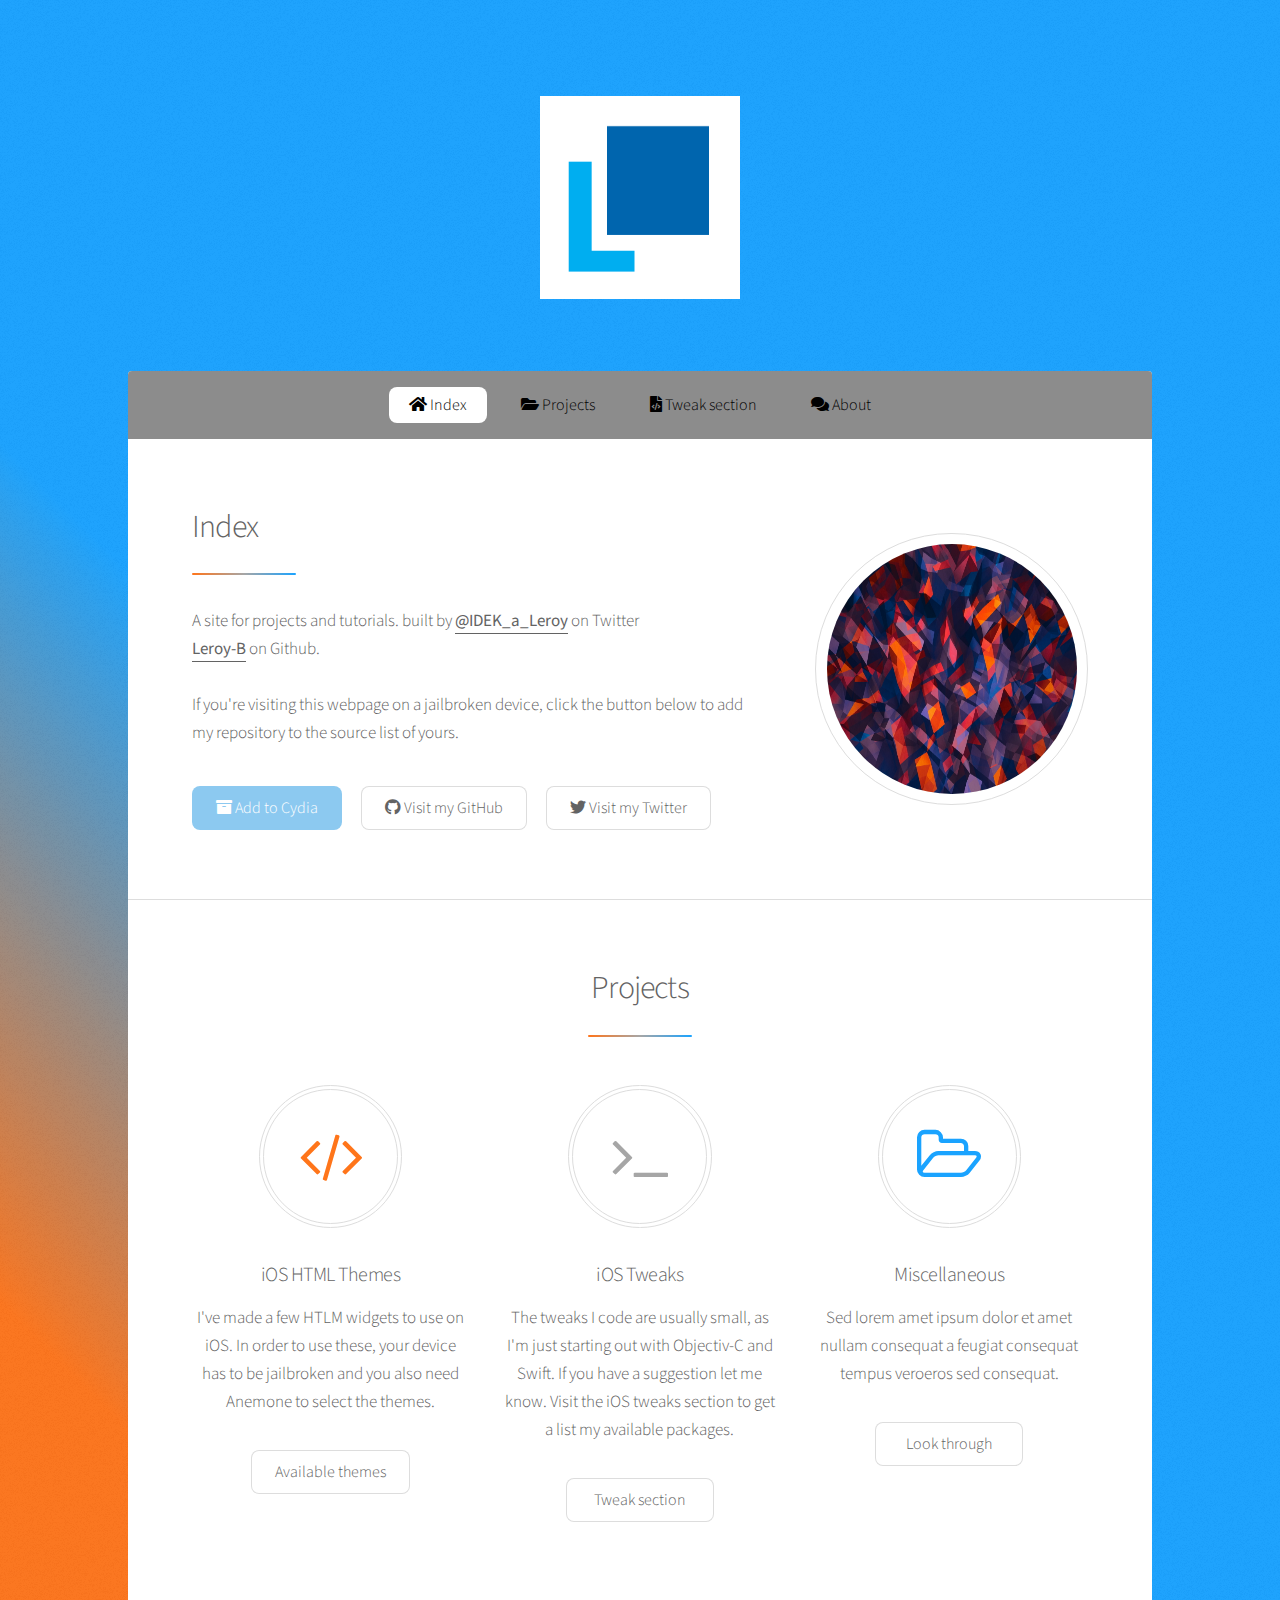
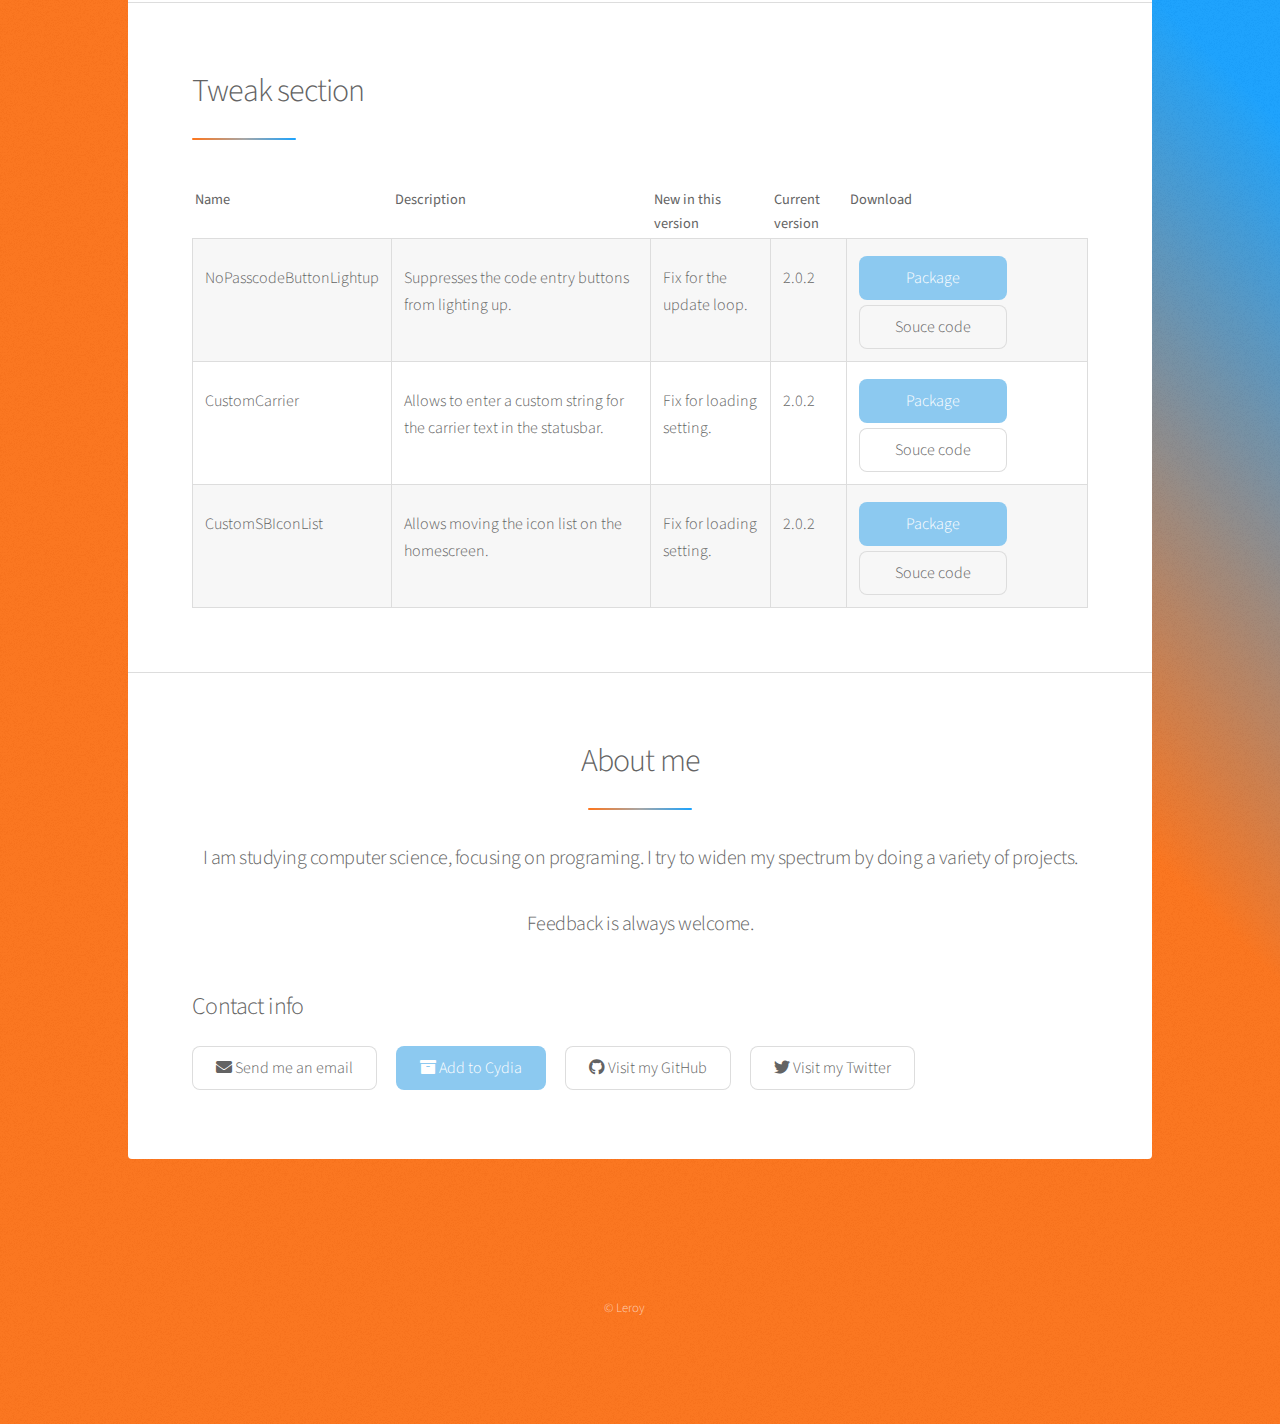
<file: index.html>
<!DOCTYPE HTML>
<html>
	<head>
		<!-- Global site tag (gtag.js) - Google Analytics -->
		<script async src="https://www.googletagmanager.com/gtag/js?id=UA-122945585-1"></script>
		<script>
		  window.dataLayer = window.dataLayer || [];
		  function gtag(){dataLayer.push(arguments);}
		  gtag('js', new Date());

		  gtag('config', 'UA-122945585-1');
		</script>


		<title>Leroy's Website</title>
		<meta charset="utf-8">
        <link href="https://use.fontawesome.com/releases/v5.0.6/css/all.css" rel="stylesheet">
		<meta name="viewport" content="width=device-width, initial-scale=1" />
		<!--[if lte IE 8]><script src="assets/js/ie/html5shiv.js"></script><![endif]-->
		<link rel="stylesheet" href="assets/css/main.css" />
		<!--[if lte IE 9]><link rel="stylesheet" href="assets/css/ie9.css" /><![endif]-->
		<!--[if lte IE 8]><link rel="stylesheet" href="assets/css/ie8.css" /><![endif]-->
        
	</head>
	<body>
        
        <!-- Wrapper -->
        <div id="wrapper">

            <!-- Header -->
            <header id="header" class="alt">
                <span class="logo"><img src="images/logo2.png" alt="leroy's logo" width="200px"></span>
				<!-- <h1>Hi</h1> -->
            </header>

            <!-- Nav -->
            <nav id="nav">
                <ul>
                    <li><a href="#index" class="active"><i class="fas fa-home"></i> Index</a></li>
                    <li><a href="#projects"><i class="fas fa-folder-open"></i> Projects</a></li>
                    <li><a href="#tweaksection"><i class="fas fa-file-code"></i> Tweak section</a></li>
                    <li><a href="#about"><i class="fas fa-comments"></i> About</a></li>
                </ul>
            </nav>

            <!-- Main -->
            <div id="main">

                <!-- Index -->
                <section id="index" class="main">
                    <div class="spotlight">
                        <div class="content">
                            <header class="major">
                                <h2>Index</h2>
                            </header>
                            <p>A site for projects and tutorials. built by <a href="https://twitter.com/IDEK_a_Leroy"><strong>@IDEK_a_Leroy</strong></a> on Twitter <br> <a href="https://github.com/Leroy-B"><strong>Leroy-B</strong></a> on Github. <br><br>
                            If you're visiting this webpage on a jailbroken device, click the button below to add my repository to the source list of yours.
                            </p>
                            
                            <ul class="actions">
                                <li><a href="cydia://url/https://cydia.saurik.com/api/share#?source=https://leroy-b.github.io/home/repo/" class="button special"><i class="fas fa-archive"></i> Add to Cydia</a></li>
                                <li><a href="https://github.com/Leroy-B" class="button"><i class="fab fa-github"></i> Visit my GitHub</a></li>
                                <li><a href="https://twitter.com/IDEK_a_Leroy" class="button"><i class="fab fa-twitter"></i> Visit my Twitter</a></li>
                            </ul>
                        </div>
                        <span class="image"><img src="images/background.jpg" style="width:250px;height:250px" alt=""></span>
                    </div>
				</section>

                <!-- projects -->
				<section id="projects" class="main special">
                    <header class="major">
                        <h2>Projects</h2>
                    </header>
                    <ul class="features">
                        <li>
                            <span class="icon major styleOrange fa-code"></span>
                            <h3>iOS HTML Themes</h3>
                            <p>I've made a few HTLM widgets to use on iOS. In order to use these, your device has to be jailbroken and you also need Anemone to select the themes.
                            </p>
                            <a href="" class="button">Available themes</a>
                        </li>
                        
                        <li>
                            <span class="icon major styleGrey fas fa-terminal"></span>
                            <h3>iOS Tweaks</h3>
                            <p>The tweaks I code are usually small, as I'm just starting out with Objectiv-C and Swift. If you have a 
suggestion let me know. Visit the iOS tweaks section to get a list my available packages.
                            </p>
                            <a href="#tweaklist" class="button">Tweak section</a>
                        </li>
                        
                        <li>
                            <span class="icon major styleBlue fa-folder-open-o"></span>
                            <h3>Miscellaneous</h3>
                            <p>Sed lorem amet ipsum dolor et amet nullam consequat a feugiat consequat tempus veroeros sed consequat.
                            </p>
                            <a href="" class="button">Look through</a>
                        </li>
                    </ul>
                </section>
                        
                <!-- Table -->
                <section id="tweaksection" class="main">
                    <header class="major">
                        <h2>Tweak section</h2>
                    </header>
                    
                    <div class="table-wrapper">
                        <table class="alt">
                            
                            <thead>
                                <tr>
                                    <th>Name</th>
                                    <th>Description</th>
                                    <th>New in this version</th>
                                    <th>Current version</th>
                                    <th>Download</th>
                                </tr>
                            </thead>
                            
                            <tbody>
                                <tr>
                                    <td>NoPasscodeButtonLightup</td>
                                    <td>Suppresses the code entry buttons from lighting up.</td>
                                    <td>Fix for the update loop.</td>
                                    <td>2.0.2</td>
                                    <td><a href="repo/deb/NoPasscodeButtonLightup.deb" class="button special">Package</a>&nbsp;<a href="repo/src/nopasscodebuttonlightup.zip" class="button">Souce code</a></td>
                                </tr>
                                <tr>
                                    <td>CustomCarrier</td>
                                    <td>Allows to enter a custom string for the carrier text in the statusbar.</td>
                                    <td>Fix for loading setting.</td>
                                    <td>2.0.2</td>
                                    <td><a href="repo/deb/CustomCarrier.deb" class="button special">Package</a>&nbsp;<a href="repo/src/customcarrier.zip" class="button">Souce code</a></td>
                                </tr>
                                <tr>
                                    <td>CustomSBIconList</td>
                                    <td>Allows moving the icon list on the homescreen.</td>
                                    <td>Fix for loading setting.</td>
                                    <td>2.0.2</td>
                                    <td><a href="repo/deb/CustomSBIconList.deb" class="button special">Package</a>&nbsp;<a href="repo/src/customsbiconlist.zip" class="button">Souce code</a></td>
                                </tr>
                            </tbody>
                        </table>
                    </div>
                </section>

                <!-- Get Started -->
                <section id="about" class="main special">
                    <header class="major">
                        <h2>About me</h2>
                        <p>I am studying computer science, focusing on programing. I try to widen my spectrum by doing a variety of projects.<br><br>Feedback is always welcome.
                        </p>
                    </header>
                    <footer class="major" style="text-align: left">
                        <h2>Contact info</h2>
                        <ul class="actions">
                            <li><a href="https://twitter.com/IDEK_a_Leroy" class="button"><i class="fas fa-envelope"></i> Send me an email </a></li>
                            <li><a href="cydia://url/https://cydia.saurik.com/api/share#?source=https://leroy-b.github.io/Home/repo/" class="button special"><i class="fas fa-archive"></i> Add to Cydia</a></li>
                            <li><a href="https://github.com/Leroy-B" class="button"><i class="fab fa-github"></i> Visit my GitHub</a></li>
                            <li><a href="https://twitter.com/IDEK_a_Leroy" class="button"><i class="fab fa-twitter"></i> Visit my Twitter </a></li>
                        </ul>
                    </footer>
                </section>

            </div>

            <!-- Footer -->
            <footer id="footer">
                <p class="copyright"><br><br>&copy; Leroy<br></p>
            </footer>

        </div>

        <!-- Scripts -->
        <script src="assets/js/jquery.min.js"></script>
        <script src="assets/js/jquery.scrollex.min.js"></script>
        <script src="assets/js/jquery.scrolly.min.js"></script>
        <script src="assets/js/skel.min.js"></script>
        <script src="assets/js/util.js"></script>
        <!--[if lte IE 8]><script src="assets/js/ie/respond.min.js"></script><![endif]-->
        <script src="assets/js/main.js"></script>

	</body>
</html>
</file>
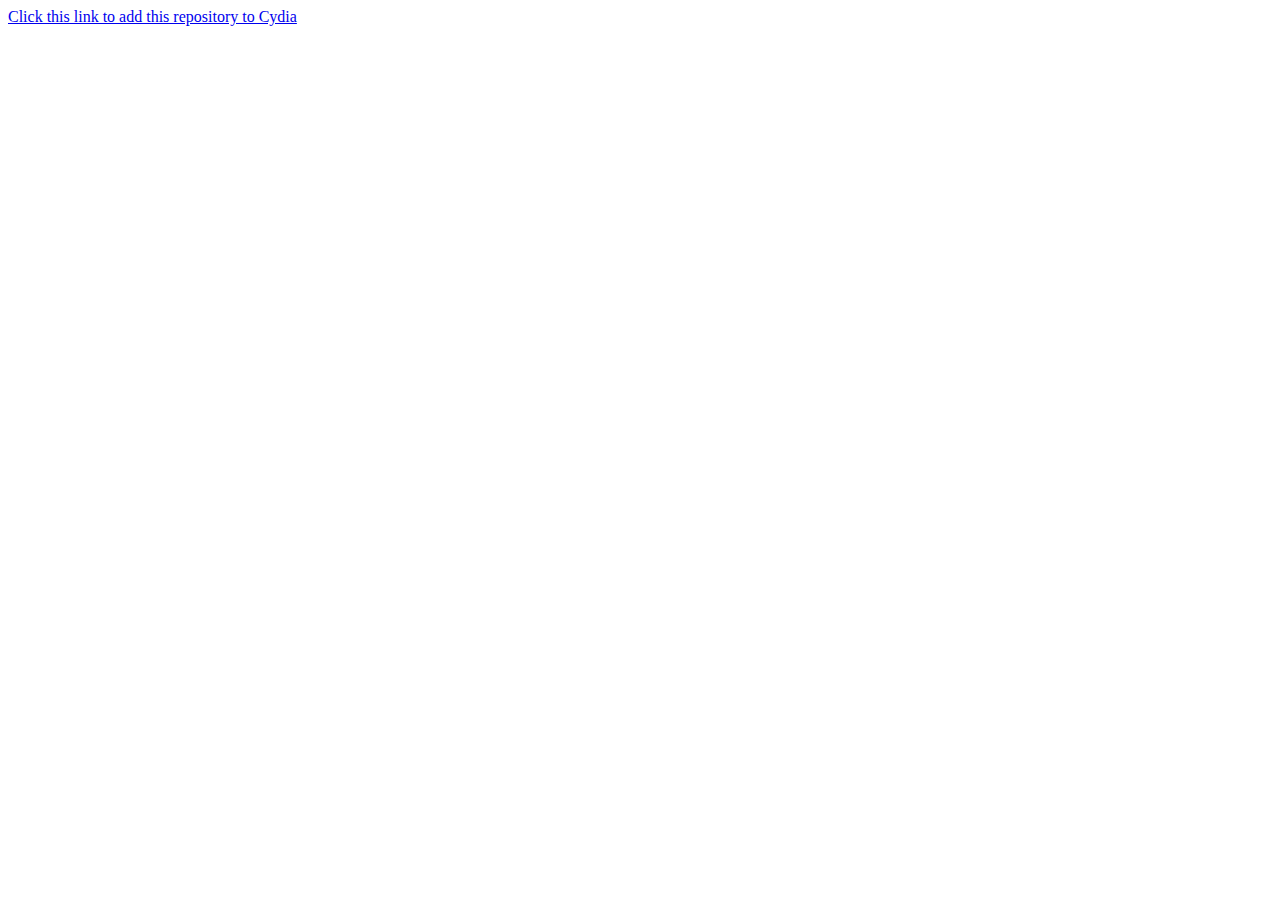
<file: repo/index.html>
<!DOCTYPE HTML>
<html>
	<head>
    <title>Leroy's Website</title>
		<meta charset="utf-8">
		<meta name="viewport" content="width=device-width, initial-scale=1">
  </head>
  <body>
    <a href="cydia://url/https://cydia.saurik.com/api/share#?source=https://leroy-b.github.io/home/repo/">Click this link to add this repository to Cydia</a>
  </body>
</file>
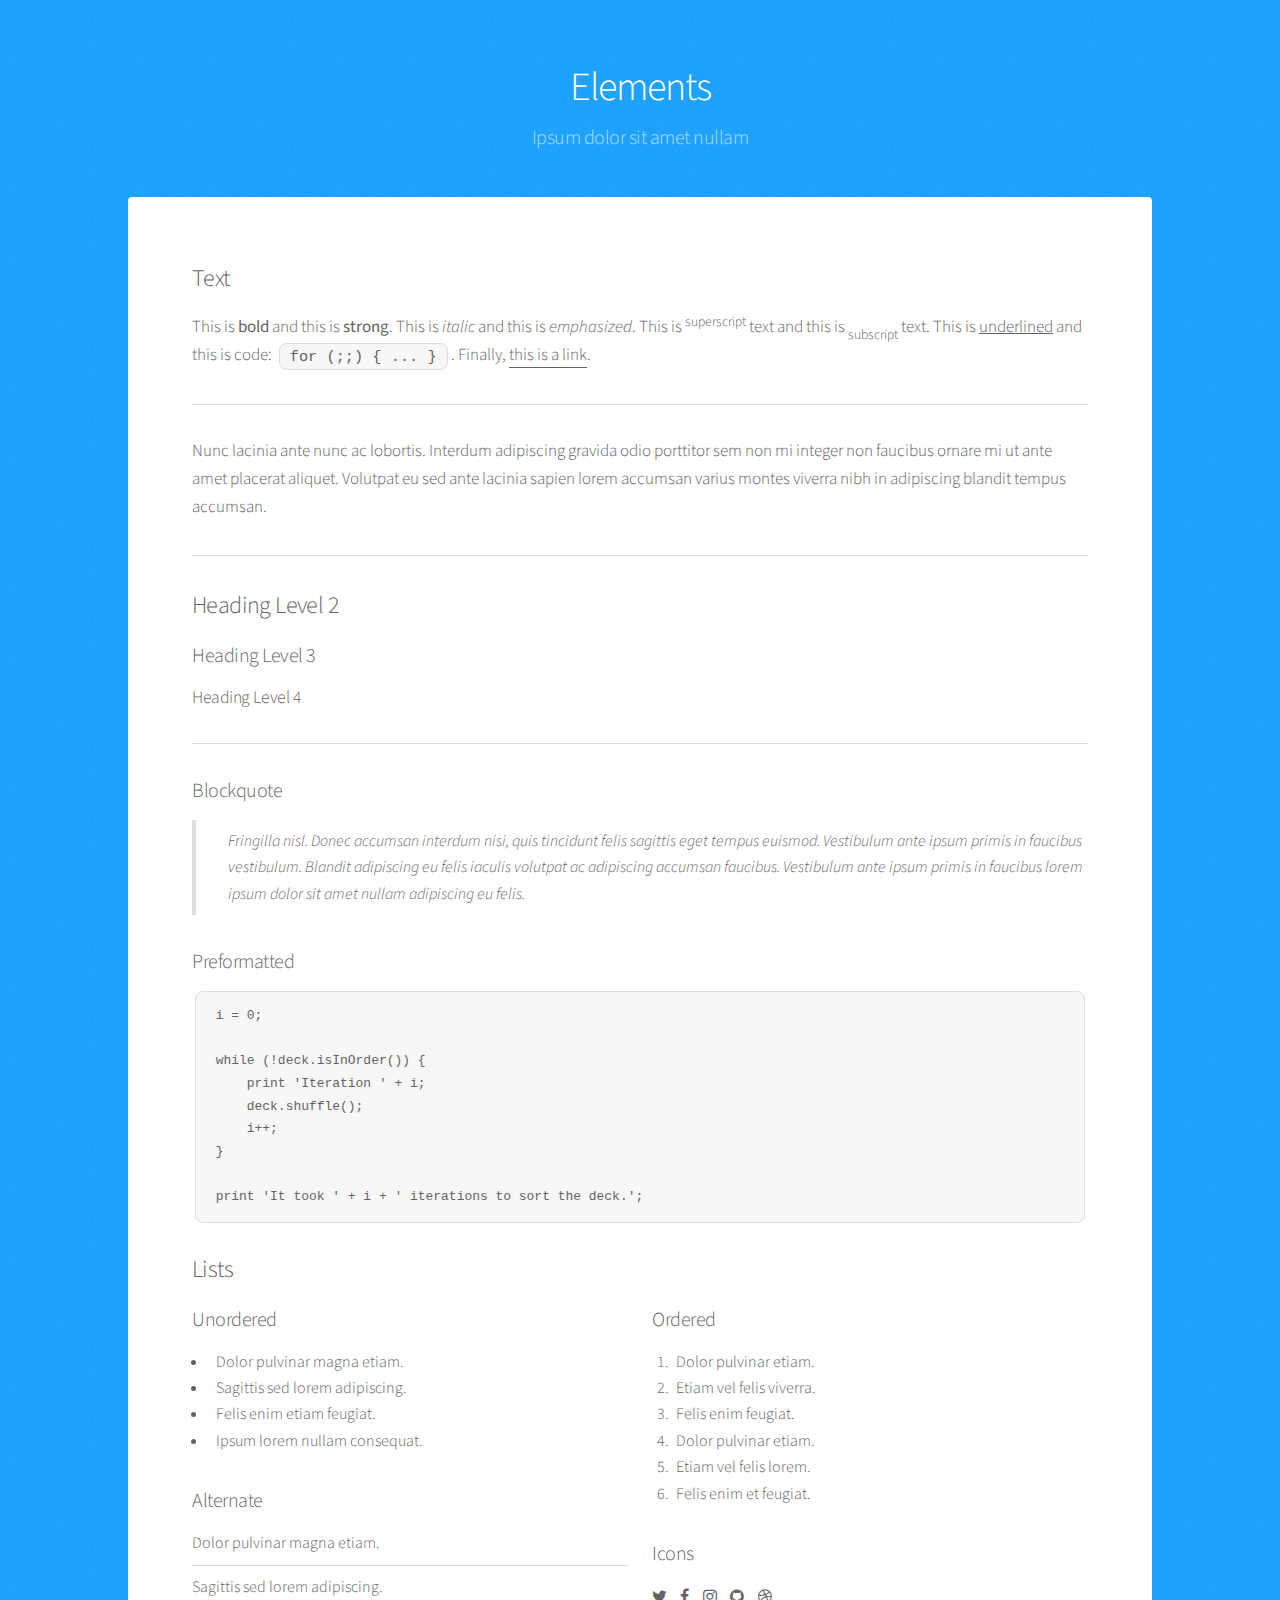
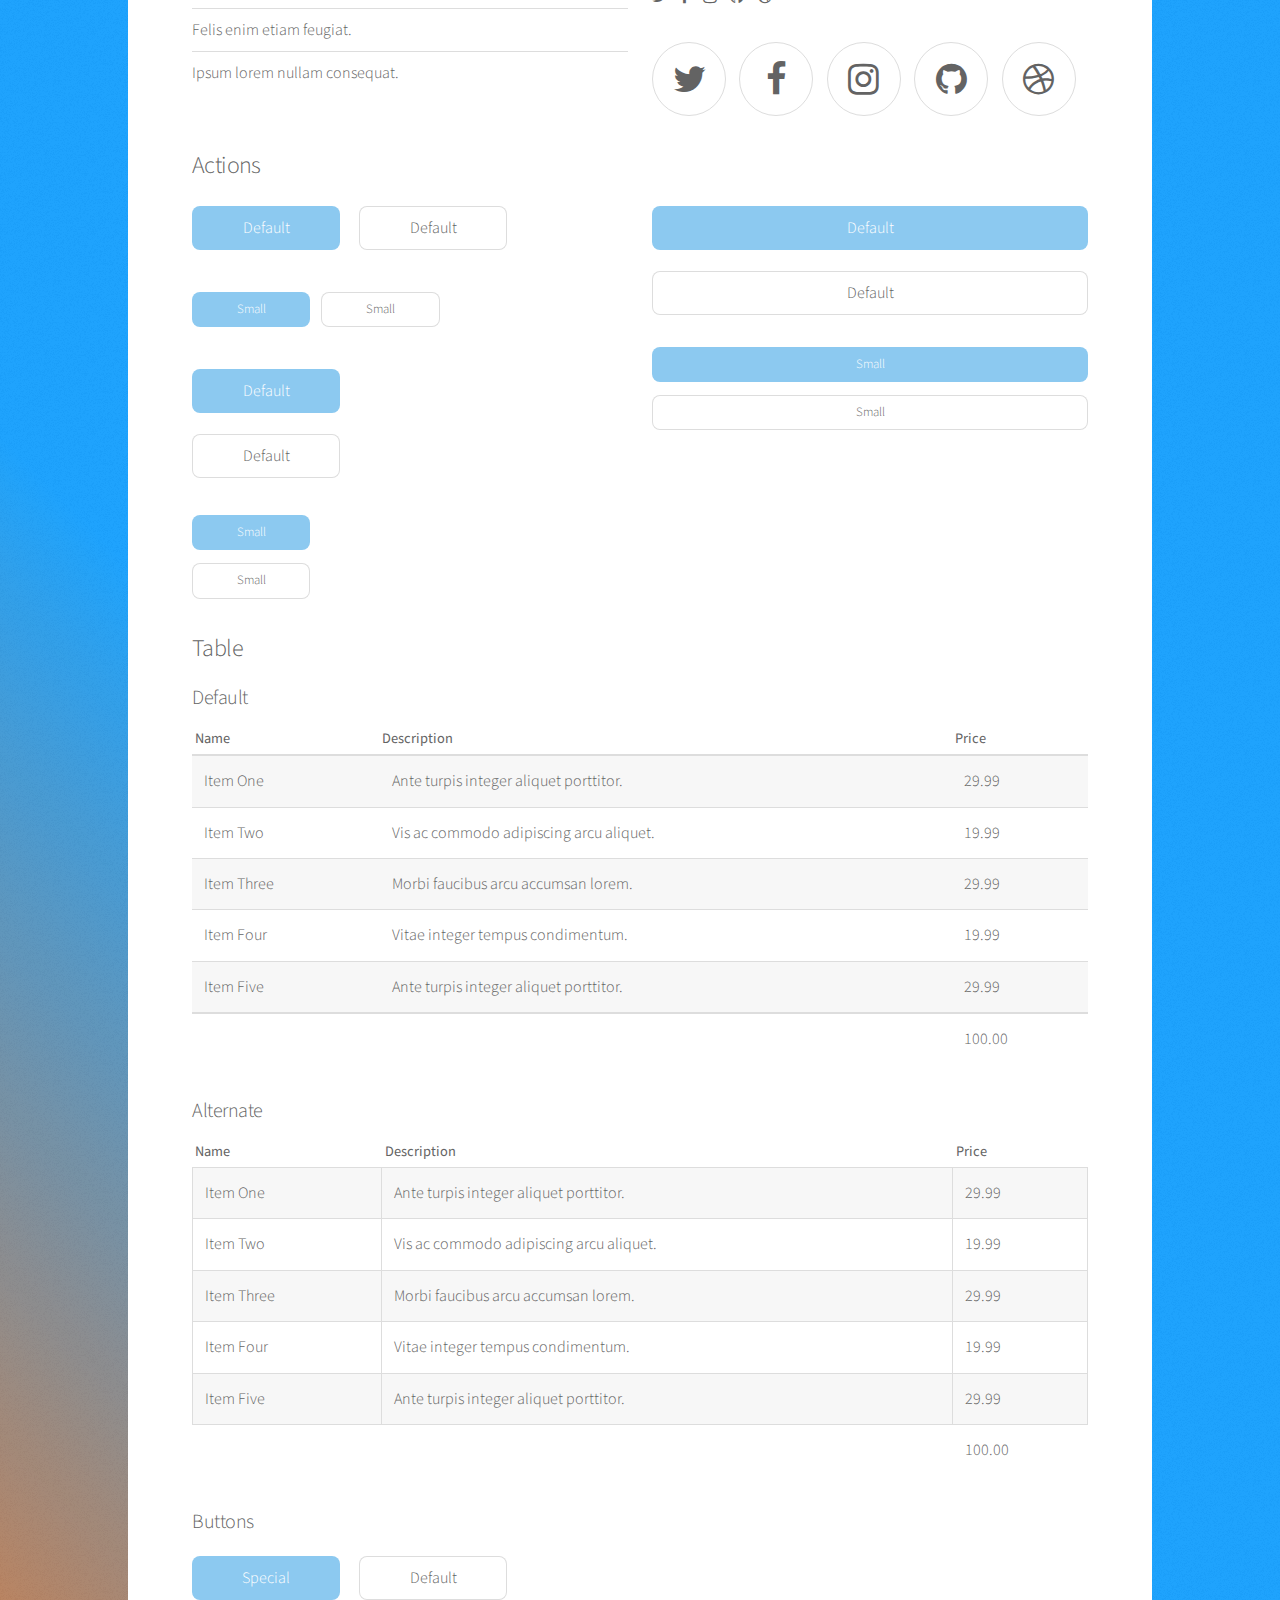
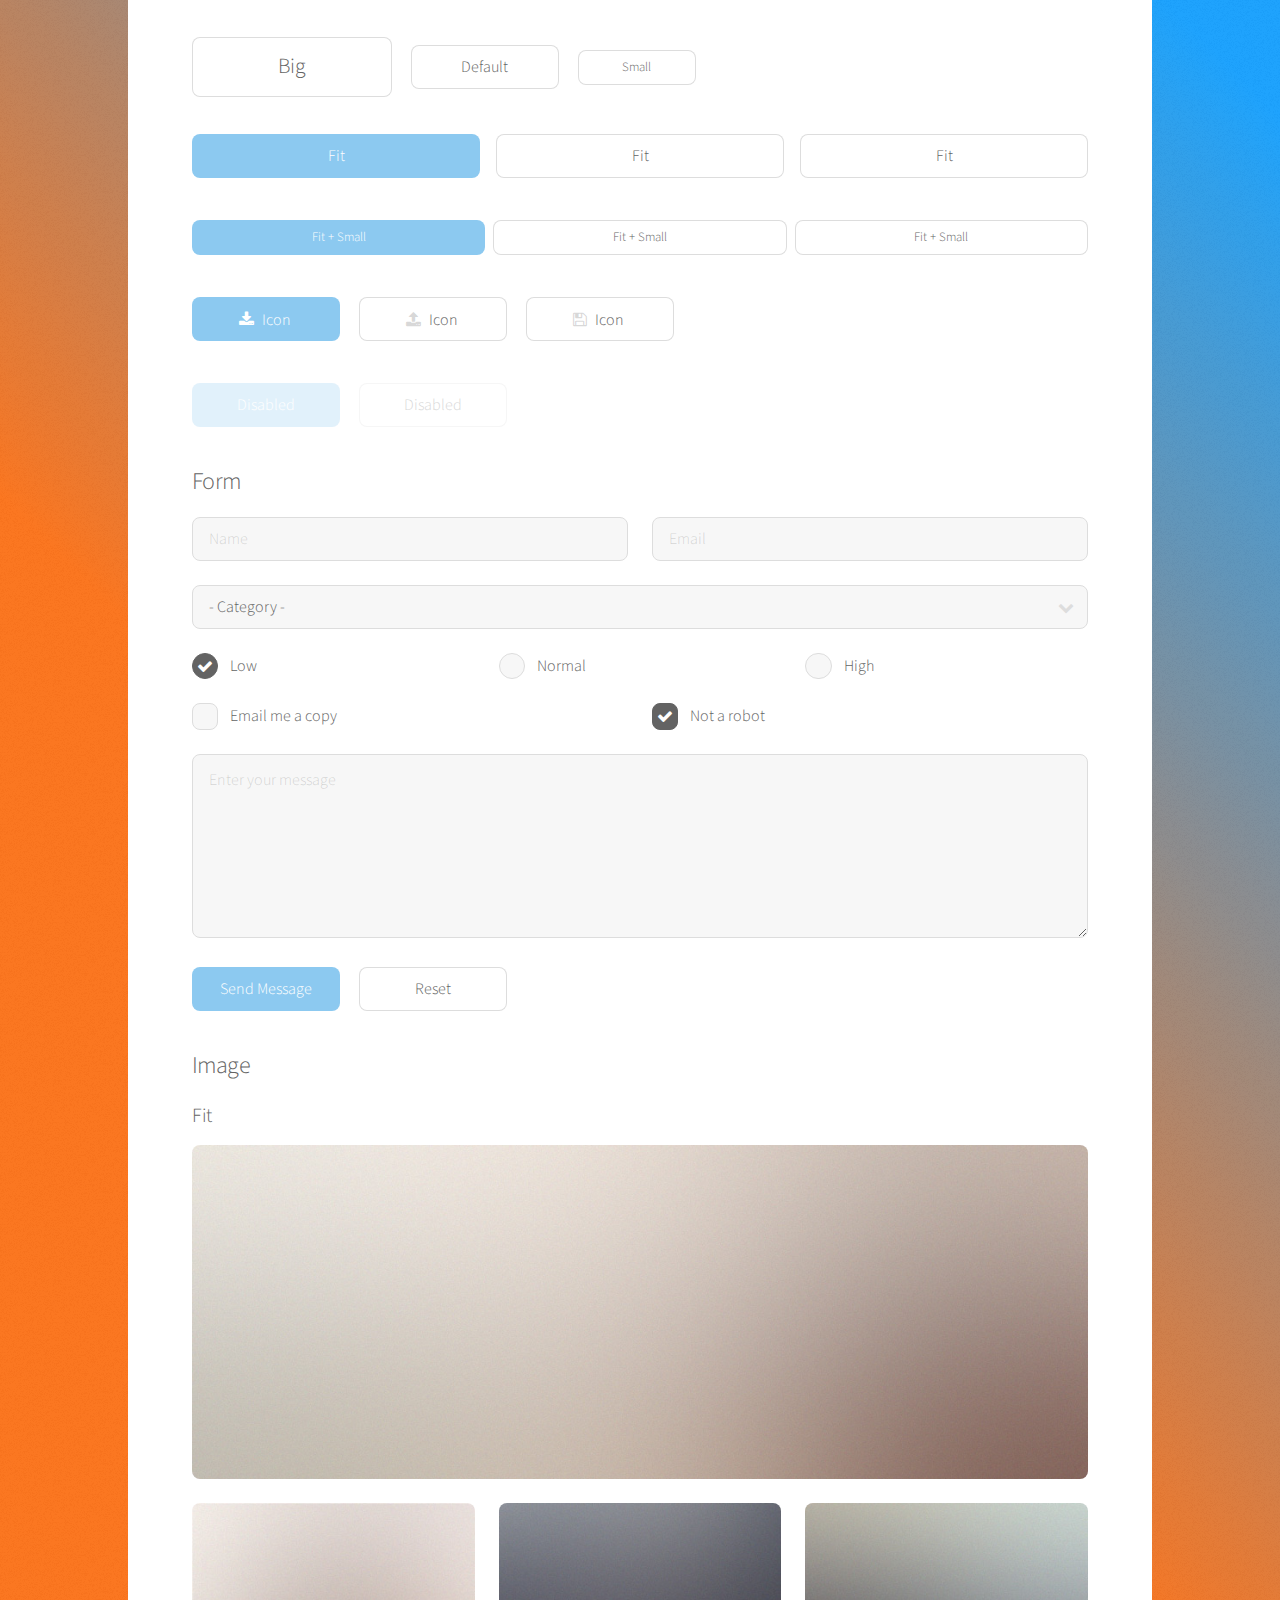
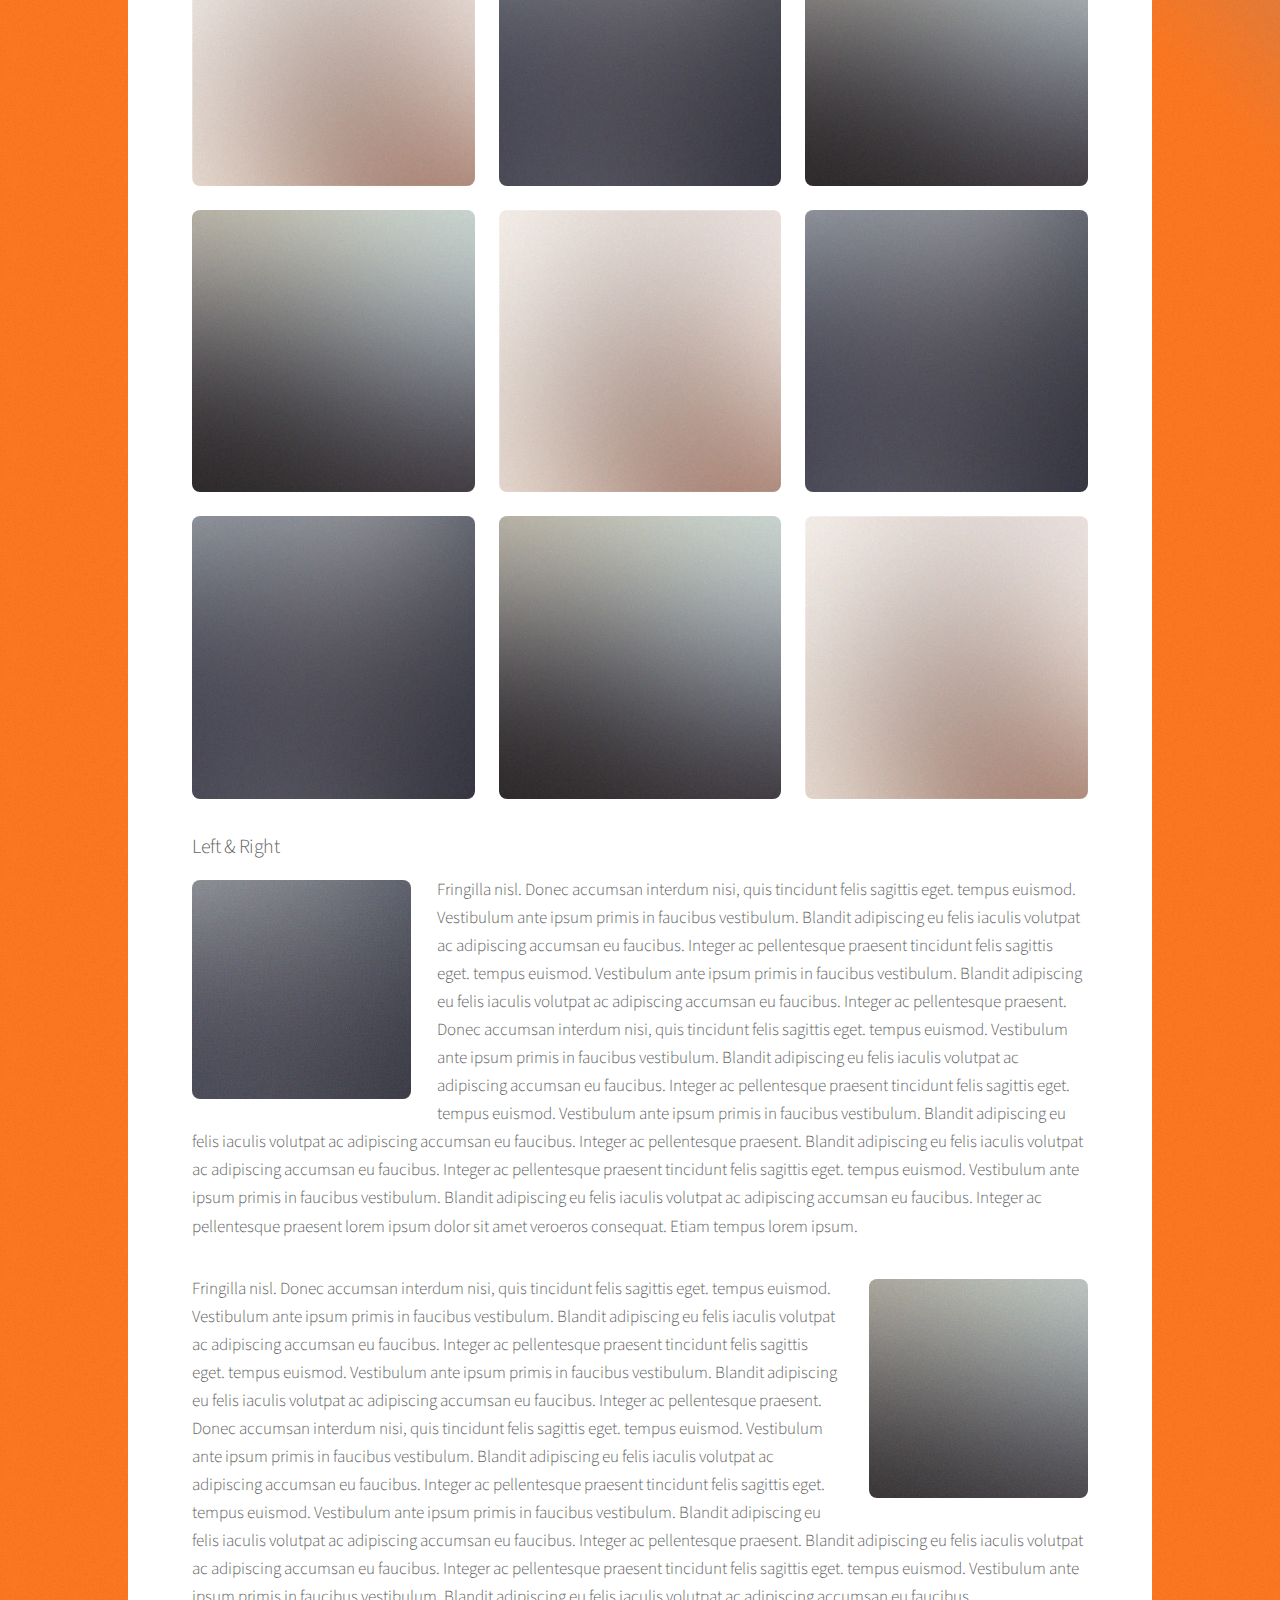
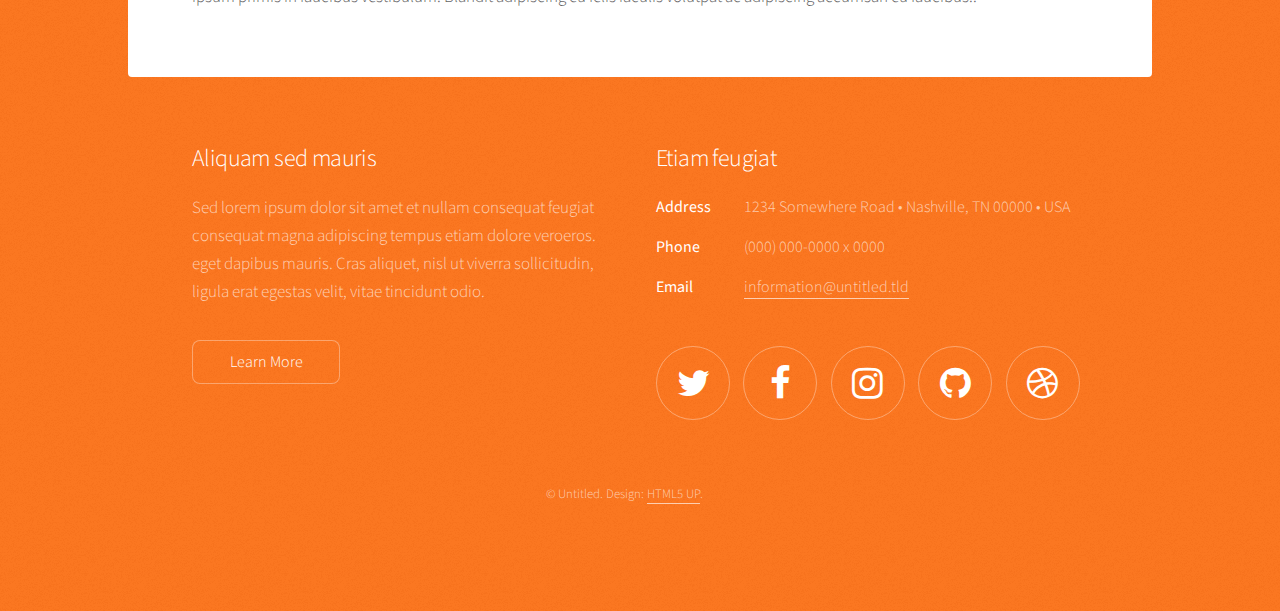
<file: elements.html>
<!DOCTYPE HTML>
<!--
	Stellar by HTML5 UP
	html5up.net | @ajlkn
	Free for personal and commercial use under the CCA 3.0 license (html5up.net/license)
-->
<html>
	<head>
		<title>Elements - Stellar by HTML5 UP</title>
		<meta charset="utf-8" />
		<meta name="viewport" content="width=device-width, initial-scale=1" />
		<!--[if lte IE 8]><script src="assets/js/ie/html5shiv.js"></script><![endif]-->
		<link rel="stylesheet" href="assets/css/main.css" />
		<!--[if lte IE 9]><link rel="stylesheet" href="assets/css/ie9.css" /><![endif]-->
		<!--[if lte IE 8]><link rel="stylesheet" href="assets/css/ie8.css" /><![endif]-->
	</head>
	<body>

		<!-- Wrapper -->
			<div id="wrapper">

				<!-- Header -->
					<header id="header">
						<h1>Elements</h1>
						<p>Ipsum dolor sit amet nullam</p>
					</header>

				<!-- Main -->
					<div id="main">

						<!-- Content -->
							<section id="content" class="main">

								<!-- Text -->
									<section>
										<h2>Text</h2>
										<p>This is <b>bold</b> and this is <strong>strong</strong>. This is <i>italic</i> and this is <em>emphasized</em>.
										This is <sup>superscript</sup> text and this is <sub>subscript</sub> text.
										This is <u>underlined</u> and this is code: <code>for (;;) { ... }</code>. Finally, <a href="#">this is a link</a>.</p>
										<hr />
										<p>Nunc lacinia ante nunc ac lobortis. Interdum adipiscing gravida odio porttitor sem non mi integer non faucibus ornare mi ut ante amet placerat aliquet. Volutpat eu sed ante lacinia sapien lorem accumsan varius montes viverra nibh in adipiscing blandit tempus accumsan.</p>
										<hr />
										<h2>Heading Level 2</h2>
										<h3>Heading Level 3</h3>
										<h4>Heading Level 4</h4>
										<hr />
										<h3>Blockquote</h3>
										<blockquote>Fringilla nisl. Donec accumsan interdum nisi, quis tincidunt felis sagittis eget tempus euismod. Vestibulum ante ipsum primis in faucibus vestibulum. Blandit adipiscing eu felis iaculis volutpat ac adipiscing accumsan faucibus. Vestibulum ante ipsum primis in faucibus lorem ipsum dolor sit amet nullam adipiscing eu felis.</blockquote>
										<h3>Preformatted</h3>
										<pre><code>i = 0;

while (!deck.isInOrder()) {
    print 'Iteration ' + i;
    deck.shuffle();
    i++;
}

print 'It took ' + i + ' iterations to sort the deck.';</code></pre>
									</section>

								<!-- Lists -->
									<section>
										<h2>Lists</h2>
										<div class="row">
											<div class="6u 12u$(medium)">
												<h3>Unordered</h3>
												<ul>
													<li>Dolor pulvinar magna etiam.</li>
													<li>Sagittis sed lorem adipiscing.</li>
													<li>Felis enim etiam feugiat.</li>
													<li>Ipsum lorem nullam consequat.</li>
												</ul>
												<h3>Alternate</h3>
												<ul class="alt">
													<li>Dolor pulvinar magna etiam.</li>
													<li>Sagittis sed lorem adipiscing.</li>
													<li>Felis enim etiam feugiat.</li>
													<li>Ipsum lorem nullam consequat.</li>
												</ul>
											</div>
											<div class="6u$ 12u$(medium)">
												<h3>Ordered</h3>
												<ol>
													<li>Dolor pulvinar etiam.</li>
													<li>Etiam vel felis viverra.</li>
													<li>Felis enim feugiat.</li>
													<li>Dolor pulvinar etiam.</li>
													<li>Etiam vel felis lorem.</li>
													<li>Felis enim et feugiat.</li>
												</ol>
												<h3>Icons</h3>
												<ul class="icons">
													<li><a href="#" class="icon fa-twitter"><span class="label">Twitter</span></a></li>
													<li><a href="#" class="icon fa-facebook"><span class="label">Facebook</span></a></li>
													<li><a href="#" class="icon fa-instagram"><span class="label">Instagram</span></a></li>
													<li><a href="#" class="icon fa-github"><span class="label">GitHub</span></a></li>
													<li><a href="#" class="icon fa-dribbble"><span class="label">Dribbble</span></a></li>
												</ul>
												<ul class="icons">
													<li><a href="#" class="icon alt fa-twitter"><span class="label">Twitter</span></a></li>
													<li><a href="#" class="icon alt fa-facebook"><span class="label">Facebook</span></a></li>
													<li><a href="#" class="icon alt fa-instagram"><span class="label">Instagram</span></a></li>
													<li><a href="#" class="icon alt fa-github"><span class="label">GitHub</span></a></li>
													<li><a href="#" class="icon alt fa-dribbble"><span class="label">Dribbble</span></a></li>
												</ul>
											</div>
										</div>
										<h2>Actions</h2>
										<div class="row">
											<div class="6u 12u$(medium)">
												<ul class="actions">
													<li><a href="#" class="button special">Default</a></li>
													<li><a href="#" class="button">Default</a></li>
												</ul>
												<ul class="actions small">
													<li><a href="#" class="button special small">Small</a></li>
													<li><a href="#" class="button small">Small</a></li>
												</ul>
												<ul class="actions vertical">
													<li><a href="#" class="button special">Default</a></li>
													<li><a href="#" class="button">Default</a></li>
												</ul>
												<ul class="actions vertical small">
													<li><a href="#" class="button special small">Small</a></li>
													<li><a href="#" class="button small">Small</a></li>
												</ul>
											</div>
											<div class="6u 12u$(medium)">
												<ul class="actions vertical">
													<li><a href="#" class="button special fit">Default</a></li>
													<li><a href="#" class="button fit">Default</a></li>
												</ul>
												<ul class="actions vertical small">
													<li><a href="#" class="button special small fit">Small</a></li>
													<li><a href="#" class="button small fit">Small</a></li>
												</ul>
											</div>
										</div>
									</section>

								<!-- Table -->
									<section>
										<h2>Table</h2>
										<h3>Default</h3>
										<div class="table-wrapper">
											<table>
												<thead>
													<tr>
														<th>Name</th>
														<th>Description</th>
														<th>Price</th>
													</tr>
												</thead>
												<tbody>
													<tr>
														<td>Item One</td>
														<td>Ante turpis integer aliquet porttitor.</td>
														<td>29.99</td>
													</tr>
													<tr>
														<td>Item Two</td>
														<td>Vis ac commodo adipiscing arcu aliquet.</td>
														<td>19.99</td>
													</tr>
													<tr>
														<td>Item Three</td>
														<td> Morbi faucibus arcu accumsan lorem.</td>
														<td>29.99</td>
													</tr>
													<tr>
														<td>Item Four</td>
														<td>Vitae integer tempus condimentum.</td>
														<td>19.99</td>
													</tr>
													<tr>
														<td>Item Five</td>
														<td>Ante turpis integer aliquet porttitor.</td>
														<td>29.99</td>
													</tr>
												</tbody>
												<tfoot>
													<tr>
														<td colspan="2"></td>
														<td>100.00</td>
													</tr>
												</tfoot>
											</table>
										</div>

										<h3>Alternate</h3>
										<div class="table-wrapper">
											<table class="alt">
												<thead>
													<tr>
														<th>Name</th>
														<th>Description</th>
														<th>Price</th>
													</tr>
												</thead>
												<tbody>
													<tr>
														<td>Item One</td>
														<td>Ante turpis integer aliquet porttitor.</td>
														<td>29.99</td>
													</tr>
													<tr>
														<td>Item Two</td>
														<td>Vis ac commodo adipiscing arcu aliquet.</td>
														<td>19.99</td>
													</tr>
													<tr>
														<td>Item Three</td>
														<td> Morbi faucibus arcu accumsan lorem.</td>
														<td>29.99</td>
													</tr>
													<tr>
														<td>Item Four</td>
														<td>Vitae integer tempus condimentum.</td>
														<td>19.99</td>
													</tr>
													<tr>
														<td>Item Five</td>
														<td>Ante turpis integer aliquet porttitor.</td>
														<td>29.99</td>
													</tr>
												</tbody>
												<tfoot>
													<tr>
														<td colspan="2"></td>
														<td>100.00</td>
													</tr>
												</tfoot>
											</table>
										</div>
									</section>

								<!-- Buttons -->
									<section>
										<h3>Buttons</h3>
										<ul class="actions">
											<li><a href="#" class="button special">Special</a></li>
											<li><a href="#" class="button">Default</a></li>
										</ul>
										<ul class="actions">
											<li><a href="#" class="button big">Big</a></li>
											<li><a href="#" class="button">Default</a></li>
											<li><a href="#" class="button small">Small</a></li>
										</ul>
										<ul class="actions fit">
											<li><a href="#" class="button special fit">Fit</a></li>
											<li><a href="#" class="button fit">Fit</a></li>
											<li><a href="#" class="button fit">Fit</a></li>
										</ul>
										<ul class="actions fit small">
											<li><a href="#" class="button special fit small">Fit + Small</a></li>
											<li><a href="#" class="button fit small">Fit + Small</a></li>
											<li><a href="#" class="button fit small">Fit + Small</a></li>
										</ul>
										<ul class="actions">
											<li><a href="#" class="button special icon fa-download">Icon</a></li>
											<li><a href="#" class="button icon fa-upload">Icon</a></li>
											<li><a href="#" class="button icon fa-save">Icon</a></li>
										</ul>
										<ul class="actions">
											<li><span class="button special disabled">Disabled</span></li>
											<li><span class="button disabled">Disabled</span></li>
										</ul>
									</section>

								<!-- Form -->
									<section>
										<h2>Form</h2>
										<form method="post" action="#">
											<div class="row uniform">
												<div class="6u 12u$(xsmall)">
													<input type="text" name="demo-name" id="demo-name" value="" placeholder="Name" />
												</div>
												<div class="6u$ 12u$(xsmall)">
													<input type="email" name="demo-email" id="demo-email" value="" placeholder="Email" />
												</div>
												<div class="12u$">
													<div class="select-wrapper">
														<select name="demo-category" id="demo-category">
															<option value="">- Category -</option>
															<option value="1">Manufacturing</option>
															<option value="1">Shipping</option>
															<option value="1">Administration</option>
															<option value="1">Human Resources</option>
														</select>
													</div>
												</div>
												<div class="4u 12u$(small)">
													<input type="radio" id="demo-priority-low" name="demo-priority" checked>
													<label for="demo-priority-low">Low</label>
												</div>
												<div class="4u 12u$(small)">
													<input type="radio" id="demo-priority-normal" name="demo-priority">
													<label for="demo-priority-normal">Normal</label>
												</div>
												<div class="4u$ 12u$(small)">
													<input type="radio" id="demo-priority-high" name="demo-priority">
													<label for="demo-priority-high">High</label>
												</div>
												<div class="6u 12u$(small)">
													<input type="checkbox" id="demo-copy" name="demo-copy">
													<label for="demo-copy">Email me a copy</label>
												</div>
												<div class="6u$ 12u$(small)">
													<input type="checkbox" id="demo-human" name="demo-human" checked>
													<label for="demo-human">Not a robot</label>
												</div>
												<div class="12u$">
													<textarea name="demo-message" id="demo-message" placeholder="Enter your message" rows="6"></textarea>
												</div>
												<div class="12u$">
													<ul class="actions">
														<li><input type="submit" value="Send Message" class="special" /></li>
														<li><input type="reset" value="Reset" /></li>
													</ul>
												</div>
											</div>
										</form>
									</section>

								<!-- Image -->
									<section>
										<h2>Image</h2>
										<h3>Fit</h3>
										<div class="box alt">
											<div class="row uniform">
												<div class="12u$"><span class="image fit"><img src="images/pic04.jpg" alt="" /></span></div>
												<div class="4u"><span class="image fit"><img src="images/pic01.jpg" alt="" /></span></div>
												<div class="4u"><span class="image fit"><img src="images/pic02.jpg" alt="" /></span></div>
												<div class="4u$"><span class="image fit"><img src="images/pic03.jpg" alt="" /></span></div>
												<div class="4u"><span class="image fit"><img src="images/pic03.jpg" alt="" /></span></div>
												<div class="4u"><span class="image fit"><img src="images/pic01.jpg" alt="" /></span></div>
												<div class="4u$"><span class="image fit"><img src="images/pic02.jpg" alt="" /></span></div>
												<div class="4u"><span class="image fit"><img src="images/pic02.jpg" alt="" /></span></div>
												<div class="4u"><span class="image fit"><img src="images/pic03.jpg" alt="" /></span></div>
												<div class="4u$"><span class="image fit"><img src="images/pic01.jpg" alt="" /></span></div>
											</div>
										</div>
										<h3>Left &amp; Right</h3>
										<p><span class="image left"><img src="images/pic05.jpg" alt="" /></span>Fringilla nisl. Donec accumsan interdum nisi, quis tincidunt felis sagittis eget. tempus euismod. Vestibulum ante ipsum primis in faucibus vestibulum. Blandit adipiscing eu felis iaculis volutpat ac adipiscing accumsan eu faucibus. Integer ac pellentesque praesent tincidunt felis sagittis eget. tempus euismod. Vestibulum ante ipsum primis in faucibus vestibulum. Blandit adipiscing eu felis iaculis volutpat ac adipiscing accumsan eu faucibus. Integer ac pellentesque praesent. Donec accumsan interdum nisi, quis tincidunt felis sagittis eget. tempus euismod. Vestibulum ante ipsum primis in faucibus vestibulum. Blandit adipiscing eu felis iaculis volutpat ac adipiscing accumsan eu faucibus. Integer ac pellentesque praesent tincidunt felis sagittis eget. tempus euismod. Vestibulum ante ipsum primis in faucibus vestibulum. Blandit adipiscing eu felis iaculis volutpat ac adipiscing accumsan eu faucibus. Integer ac pellentesque praesent. Blandit adipiscing eu felis iaculis volutpat ac adipiscing accumsan eu faucibus. Integer ac pellentesque praesent tincidunt felis sagittis eget. tempus euismod. Vestibulum ante ipsum primis in faucibus vestibulum. Blandit adipiscing eu felis iaculis volutpat ac adipiscing accumsan eu faucibus. Integer ac pellentesque praesent lorem ipsum dolor sit amet veroeros consequat. Etiam tempus lorem ipsum.</p>
										<p><span class="image right"><img src="images/pic06.jpg" alt="" /></span>Fringilla nisl. Donec accumsan interdum nisi, quis tincidunt felis sagittis eget. tempus euismod. Vestibulum ante ipsum primis in faucibus vestibulum. Blandit adipiscing eu felis iaculis volutpat ac adipiscing accumsan eu faucibus. Integer ac pellentesque praesent tincidunt felis sagittis eget. tempus euismod. Vestibulum ante ipsum primis in faucibus vestibulum. Blandit adipiscing eu felis iaculis volutpat ac adipiscing accumsan eu faucibus. Integer ac pellentesque praesent. Donec accumsan interdum nisi, quis tincidunt felis sagittis eget. tempus euismod. Vestibulum ante ipsum primis in faucibus vestibulum. Blandit adipiscing eu felis iaculis volutpat ac adipiscing accumsan eu faucibus. Integer ac pellentesque praesent tincidunt felis sagittis eget. tempus euismod. Vestibulum ante ipsum primis in faucibus vestibulum. Blandit adipiscing eu felis iaculis volutpat ac adipiscing accumsan eu faucibus. Integer ac pellentesque praesent. Blandit adipiscing eu felis iaculis volutpat ac adipiscing accumsan eu faucibus. Integer ac pellentesque praesent tincidunt felis sagittis eget. tempus euismod. Vestibulum ante ipsum primis in faucibus vestibulum. Blandit adipiscing eu felis iaculis volutpat ac adipiscing accumsan eu faucibus..</p>
									</section>

							</section>

					</div>

				<!-- Footer -->
					<footer id="footer">
						<section>
							<h2>Aliquam sed mauris</h2>
							<p>Sed lorem ipsum dolor sit amet et nullam consequat feugiat consequat magna adipiscing tempus etiam dolore veroeros. eget dapibus mauris. Cras aliquet, nisl ut viverra sollicitudin, ligula erat egestas velit, vitae tincidunt odio.</p>
							<ul class="actions">
								<li><a href="#" class="button">Learn More</a></li>
							</ul>
						</section>
						<section>
							<h2>Etiam feugiat</h2>
							<dl class="alt">
								<dt>Address</dt>
								<dd>1234 Somewhere Road &bull; Nashville, TN 00000 &bull; USA</dd>
								<dt>Phone</dt>
								<dd>(000) 000-0000 x 0000</dd>
								<dt>Email</dt>
								<dd><a href="#">information@untitled.tld</a></dd>
							</dl>
							<ul class="icons">
								<li><a href="#" class="icon fa-twitter alt"><span class="label">Twitter</span></a></li>
								<li><a href="#" class="icon fa-facebook alt"><span class="label">Facebook</span></a></li>
								<li><a href="#" class="icon fa-instagram alt"><span class="label">Instagram</span></a></li>
								<li><a href="#" class="icon fa-github alt"><span class="label">GitHub</span></a></li>
								<li><a href="#" class="icon fa-dribbble alt"><span class="label">Dribbble</span></a></li>
							</ul>
						</section>
						<p class="copyright">&copy; Untitled. Design: <a href="https://html5up.net">HTML5 UP</a>.</p>
					</footer>

			</div>

		<!-- Scripts -->
			<script src="assets/js/jquery.min.js"></script>
			<script src="assets/js/jquery.scrollex.min.js"></script>
			<script src="assets/js/jquery.scrolly.min.js"></script>
			<script src="assets/js/skel.min.js"></script>
			<script src="assets/js/util.js"></script>
			<!--[if lte IE 8]><script src="assets/js/ie/respond.min.js"></script><![endif]-->
			<script src="assets/js/main.js"></script>

	</body>
</html>
</file>
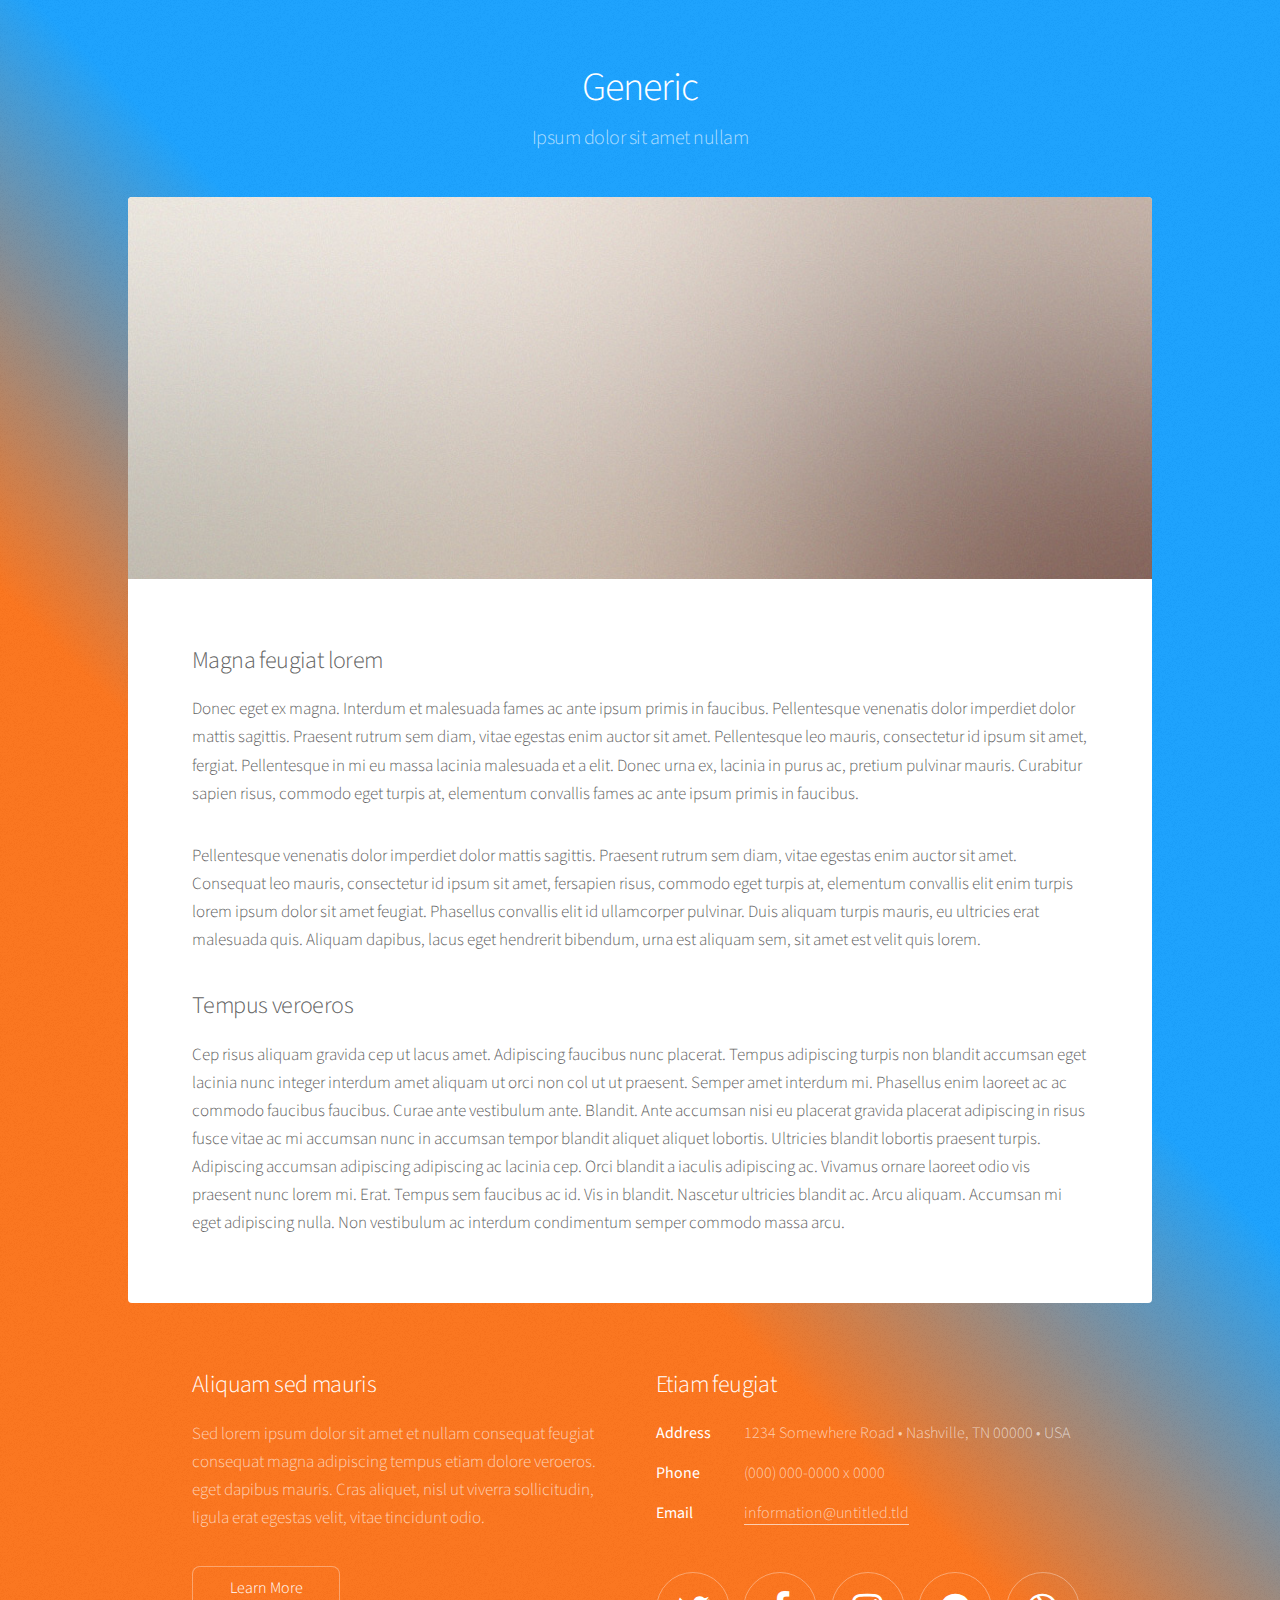
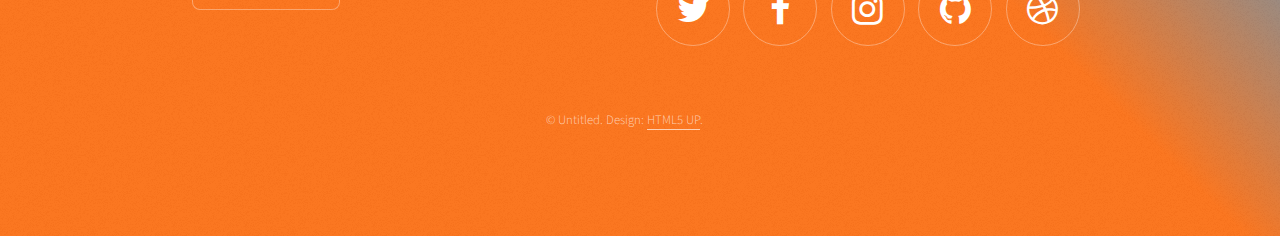
<file: generic.html>
<!DOCTYPE HTML>
<!--
	Stellar by HTML5 UP
	html5up.net | @ajlkn
	Free for personal and commercial use under the CCA 3.0 license (html5up.net/license)
-->
<html>
	<head>
		<title>Generic - Stellar by HTML5 UP</title>
		<meta charset="utf-8" />
		<meta name="viewport" content="width=device-width, initial-scale=1" />
		<!--[if lte IE 8]><script src="assets/js/ie/html5shiv.js"></script><![endif]-->
		<link rel="stylesheet" href="assets/css/main.css" />
		<!--[if lte IE 9]><link rel="stylesheet" href="assets/css/ie9.css" /><![endif]-->
		<!--[if lte IE 8]><link rel="stylesheet" href="assets/css/ie8.css" /><![endif]-->
	</head>
	<body>

		<!-- Wrapper -->
			<div id="wrapper">

				<!-- Header -->
					<header id="header">
						<h1>Generic</h1>
						<p>Ipsum dolor sit amet nullam</p>
					</header>

				<!-- Main -->
					<div id="main">

						<!-- Content -->
							<section id="content" class="main">
								<span class="image main"><img src="images/pic04.jpg" alt="" /></span>
								<h2>Magna feugiat lorem</h2>
								<p>Donec eget ex magna. Interdum et malesuada fames ac ante ipsum primis in faucibus. Pellentesque venenatis dolor imperdiet dolor mattis sagittis. Praesent rutrum sem diam, vitae egestas enim auctor sit amet. Pellentesque leo mauris, consectetur id ipsum sit amet, fergiat. Pellentesque in mi eu massa lacinia malesuada et a elit. Donec urna ex, lacinia in purus ac, pretium pulvinar mauris. Curabitur sapien risus, commodo eget turpis at, elementum convallis fames ac ante ipsum primis in faucibus.</p>
								<p>Pellentesque venenatis dolor imperdiet dolor mattis sagittis. Praesent rutrum sem diam, vitae egestas enim auctor sit amet. Consequat leo mauris, consectetur id ipsum sit amet, fersapien risus, commodo eget turpis at, elementum convallis elit enim turpis lorem ipsum dolor sit amet feugiat. Phasellus convallis elit id ullamcorper pulvinar. Duis aliquam turpis mauris, eu ultricies erat malesuada quis. Aliquam dapibus, lacus eget hendrerit bibendum, urna est aliquam sem, sit amet est velit quis lorem.</p>
								<h2>Tempus veroeros</h2>
								<p>Cep risus aliquam gravida cep ut lacus amet. Adipiscing faucibus nunc placerat. Tempus adipiscing turpis non blandit accumsan eget lacinia nunc integer interdum amet aliquam ut orci non col ut ut praesent. Semper amet interdum mi. Phasellus enim laoreet ac ac commodo faucibus faucibus. Curae ante vestibulum ante. Blandit. Ante accumsan nisi eu placerat gravida placerat adipiscing in risus fusce vitae ac mi accumsan nunc in accumsan tempor blandit aliquet aliquet lobortis. Ultricies blandit lobortis praesent turpis. Adipiscing accumsan adipiscing adipiscing ac lacinia cep. Orci blandit a iaculis adipiscing ac. Vivamus ornare laoreet odio vis praesent nunc lorem mi. Erat. Tempus sem faucibus ac id. Vis in blandit. Nascetur ultricies blandit ac. Arcu aliquam. Accumsan mi eget adipiscing nulla. Non vestibulum ac interdum condimentum semper commodo massa arcu.</p>
							</section>

					</div>

				<!-- Footer -->
					<footer id="footer">
						<section>
							<h2>Aliquam sed mauris</h2>
							<p>Sed lorem ipsum dolor sit amet et nullam consequat feugiat consequat magna adipiscing tempus etiam dolore veroeros. eget dapibus mauris. Cras aliquet, nisl ut viverra sollicitudin, ligula erat egestas velit, vitae tincidunt odio.</p>
							<ul class="actions">
								<li><a href="#" class="button">Learn More</a></li>
							</ul>
						</section>
						<section>
							<h2>Etiam feugiat</h2>
							<dl class="alt">
								<dt>Address</dt>
								<dd>1234 Somewhere Road &bull; Nashville, TN 00000 &bull; USA</dd>
								<dt>Phone</dt>
								<dd>(000) 000-0000 x 0000</dd>
								<dt>Email</dt>
								<dd><a href="#">information@untitled.tld</a></dd>
							</dl>
							<ul class="icons">
								<li><a href="#" class="icon fa-twitter alt"><span class="label">Twitter</span></a></li>
								<li><a href="#" class="icon fa-facebook alt"><span class="label">Facebook</span></a></li>
								<li><a href="#" class="icon fa-instagram alt"><span class="label">Instagram</span></a></li>
								<li><a href="#" class="icon fa-github alt"><span class="label">GitHub</span></a></li>
								<li><a href="#" class="icon fa-dribbble alt"><span class="label">Dribbble</span></a></li>
							</ul>
						</section>
						<p class="copyright">&copy; Untitled. Design: <a href="https://html5up.net">HTML5 UP</a>.</p>
					</footer>

			</div>

		<!-- Scripts -->
			<script src="assets/js/jquery.min.js"></script>
			<script src="assets/js/jquery.scrollex.min.js"></script>
			<script src="assets/js/jquery.scrolly.min.js"></script>
			<script src="assets/js/skel.min.js"></script>
			<script src="assets/js/util.js"></script>
			<!--[if lte IE 8]><script src="assets/js/ie/respond.min.js"></script><![endif]-->
			<script src="assets/js/main.js"></script>

	</body>
</html>
</file>
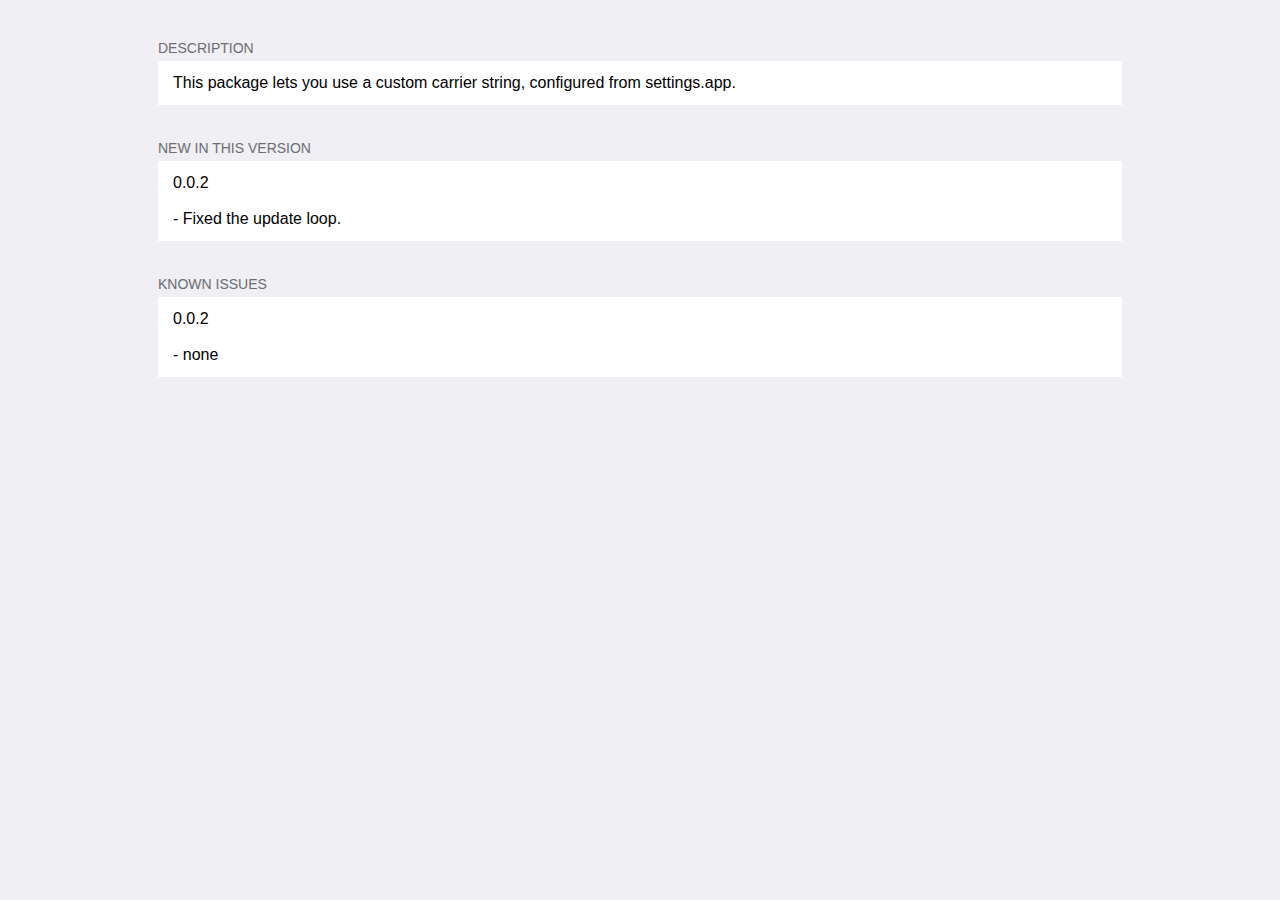
<file: description/CustomCarrier.html>
<!DOCTYPE html>
<html>
  <head>
    <meta charset="UTF-8">
    <title>CustomCarrier</title>
    <meta name="viewport" content="initial-scale=1, maximum-scale=1, user-scalable=0">
    <link rel="stylesheet" href="css/style.css">
  </head>
  <body>
    <main class="depiction" id="content" role="main">
      <h2 id="description">Description</h2>
      <ul>
        <li>
          This package lets you use a custom carrier string, configured from settings.app.
        </li>
      </ul>
      <h2 id="new_in_version">NEW In this version</h2>
      <ul>
        <li>
          <p>0.0.2</p><br>
          <p>- Fixed the update loop.</p>
        </li>
      </ul>
      <h2 id="known_issues">Known Issues</h2>
      <ul>
        <li>
            <p>0.0.2</p><br>
            <p>- none</p>
        </li>
          
      </ul>
    </main>
  </body>
</html>
</file>
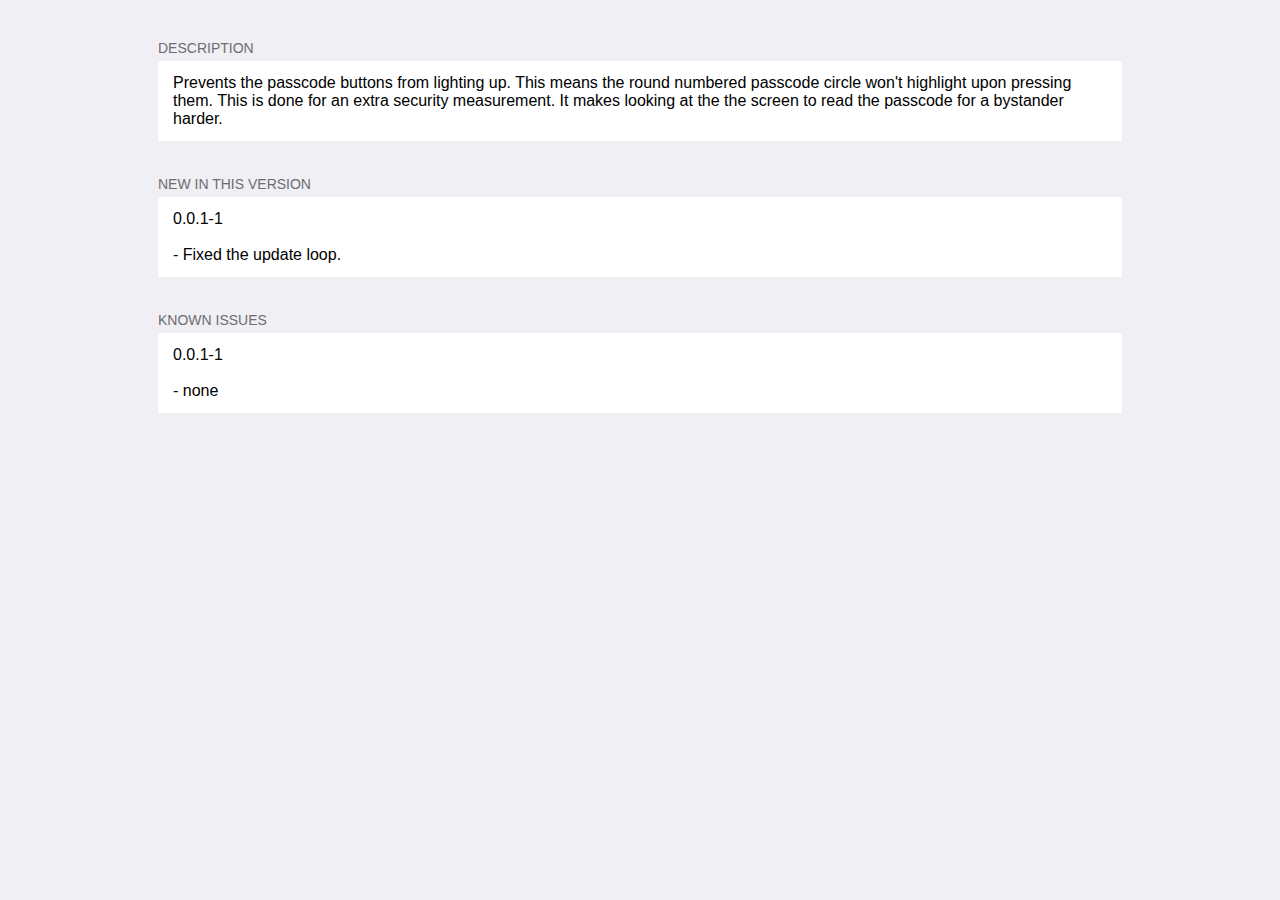
<file: description/NoPasscodeButtonLightUp.html>
<!DOCTYPE html>
<html>
  <head>
    <meta charset="UTF-8">
    <title>NoPasscodeButtonLightUp</title>
    <meta name="viewport" content="initial-scale=1, maximum-scale=1, user-scalable=0">
    <link rel="stylesheet" href="css/style.css">
  </head>
  <body>
    <main class="depiction" id="content" role="main">
      <h2 id="description">Description</h2>
      <ul>
        <li>
          Prevents the passcode buttons from lighting up. This means the round numbered passcode circle won't highlight upon pressing them. This is done for an extra security measurement. It makes looking at the the screen to read the passcode for a bystander harder.
        </li>
      </ul>
      <h2 id="new_in_version">NEW In this version</h2>
      <ul>
        <li>
          <p>0.0.1-1</p><br>
          <p>- Fixed the update loop.</p>
        </li>
      </ul>
      <h2 id="known_issues">Known Issues</h2>
      <ul>
        <li>
            <p>0.0.1-1</p><br>
            <p>- none</p>
        </li>
          
      </ul>
    </main>
  </body>
</html>
</file>
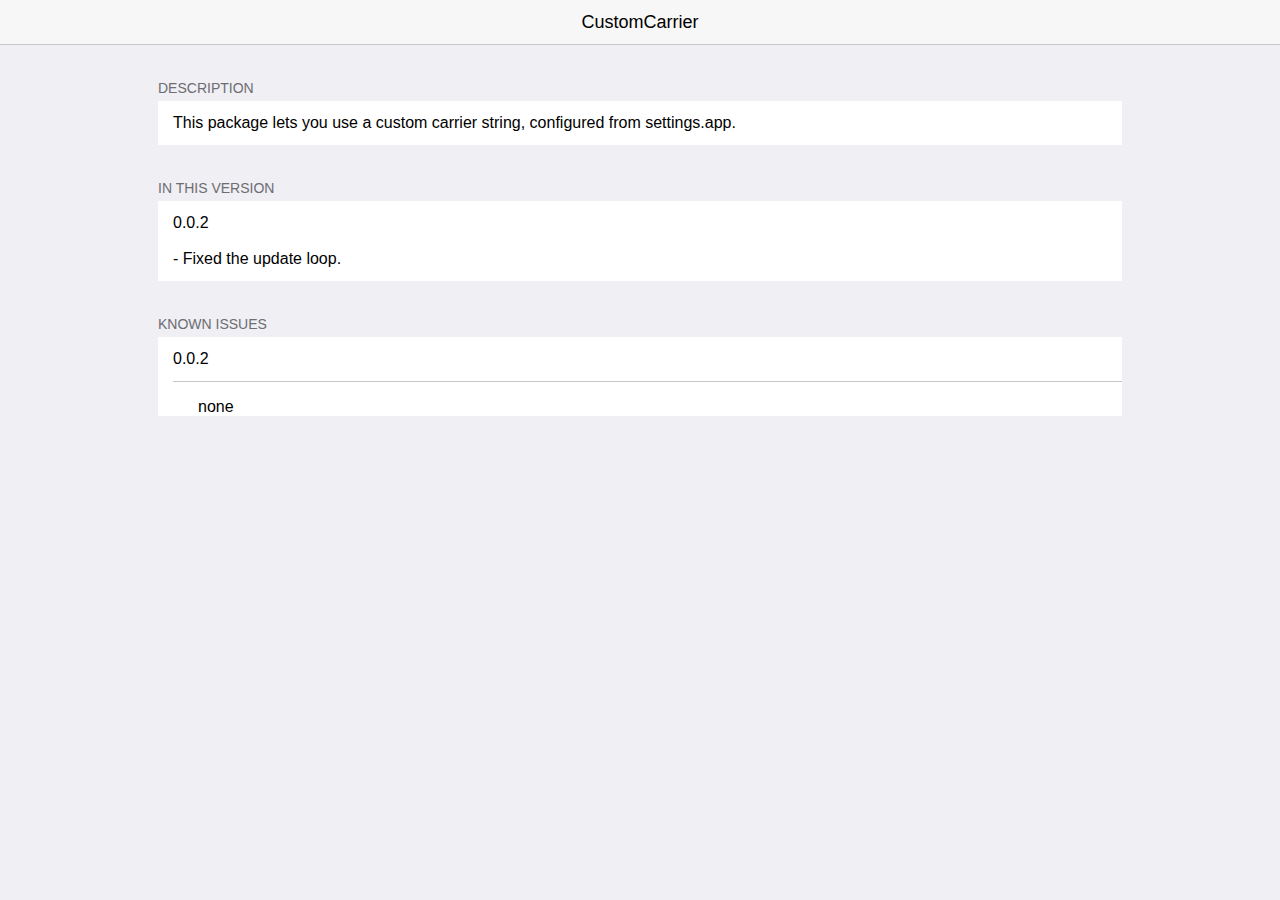
<file: cydia/description/CustomCarrier.html>
<!DOCTYPE html>
<html >
  <head>
    <meta charset="UTF-8">
    <title>CustomCarrier</title>
    <meta name="viewport" content="initial-scale=1, maximum-scale=1, user-scalable=0">
    <link rel="stylesheet" href="css/style.css">
  </head>
  <body class="depiction">
    <header>
      <h1>CustomCarrier</h1>
    </header>
    <main id="content" role="main">
      <h2 id="description">Description</h2>
      <ul>
        <li>
          This package lets you use a custom carrier string, configured from settings.app.
        </li>
      </ul>
      <h2 id="in-this-version">In this version</h2>
      <ul>
        <li>
          <p>0.0.2</p><br>

          <p>- Fixed the update loop.</p>
        </li>
      </ul>
      <h2 id="known-issues">Known Issues</h2>
      <ul>
        <li>0.0.2</li>
          <ol>
            <p>none</p>
          </ol>
      </ul>
    </main>
  </body>
</html>
</file>
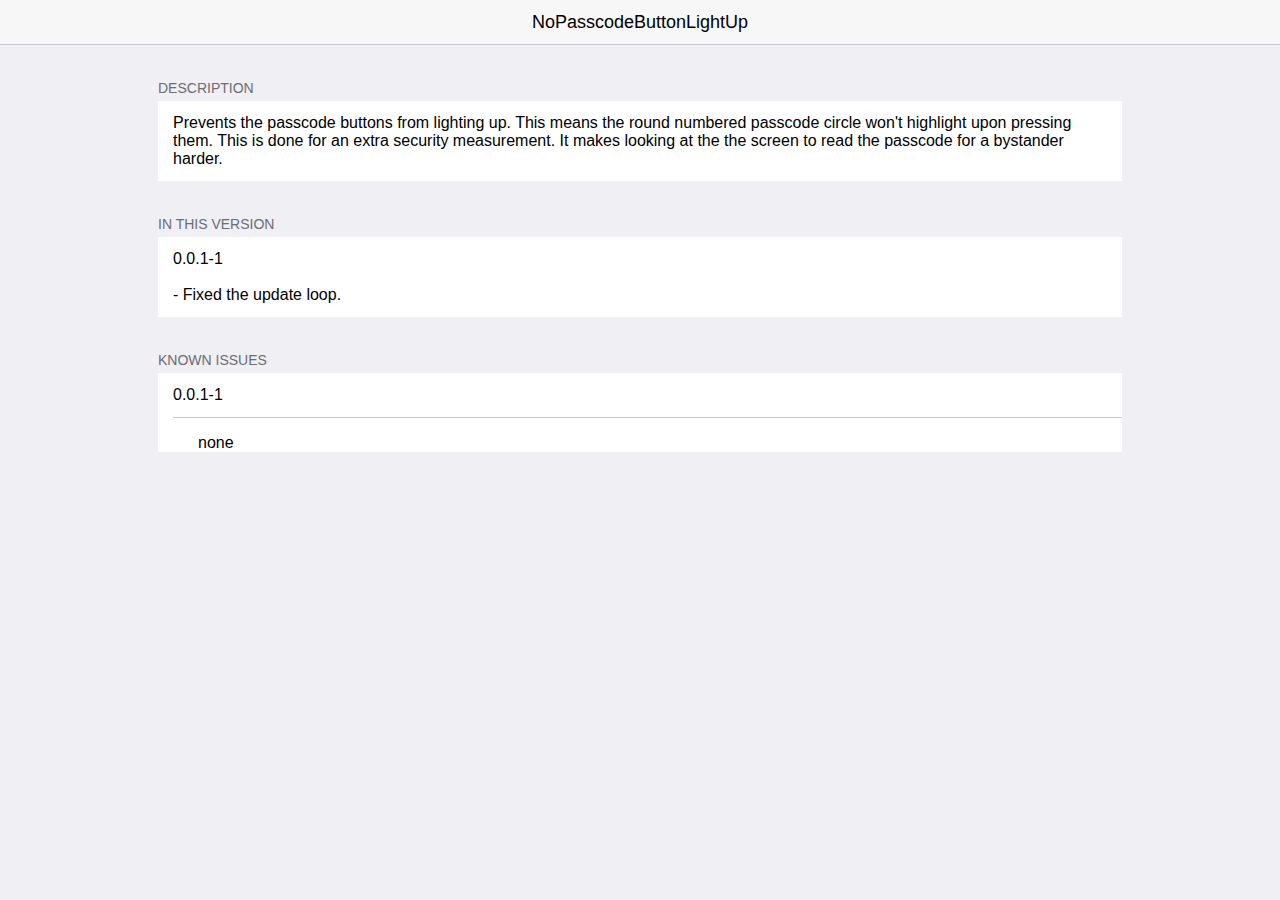
<file: cydia/description/NoPasscodeButtonLightUp.html>
<!DOCTYPE html>
<html >
  <head>
    <meta charset="UTF-8">
    <title>NoPasscodeButtonLightUp</title>
    <meta name="viewport" content="initial-scale=1, maximum-scale=1, user-scalable=0">
    <link rel="stylesheet" href="css/style.css">
  </head>
  <body class="depiction">
    <header>
      <h1>NoPasscodeButtonLightUp</h1>
    </header>
    <main id="content" role="main">
      <h2 id="description">Description</h2>
      <ul>
        <li>
          Prevents the passcode buttons from lighting up. This means the round numbered passcode circle won't highlight upon pressing them. This is done for an extra security measurement. It makes looking at the the screen to read the passcode for a bystander harder.
        </li>
      </ul>
      <h2 id="in-this-version">In this version</h2>
      <ul>
        <li>
          <p>0.0.1-1</p><br>

          <p>- Fixed the update loop.</p>
        </li>
      </ul>
      <h2 id="known-issues">Known Issues</h2>
      <ul>
        <li>0.0.1-1</li>
          <ol>
            <p>none</p>
          </ol>
      </ul>
    </main>
  </body>
</html>
</file>
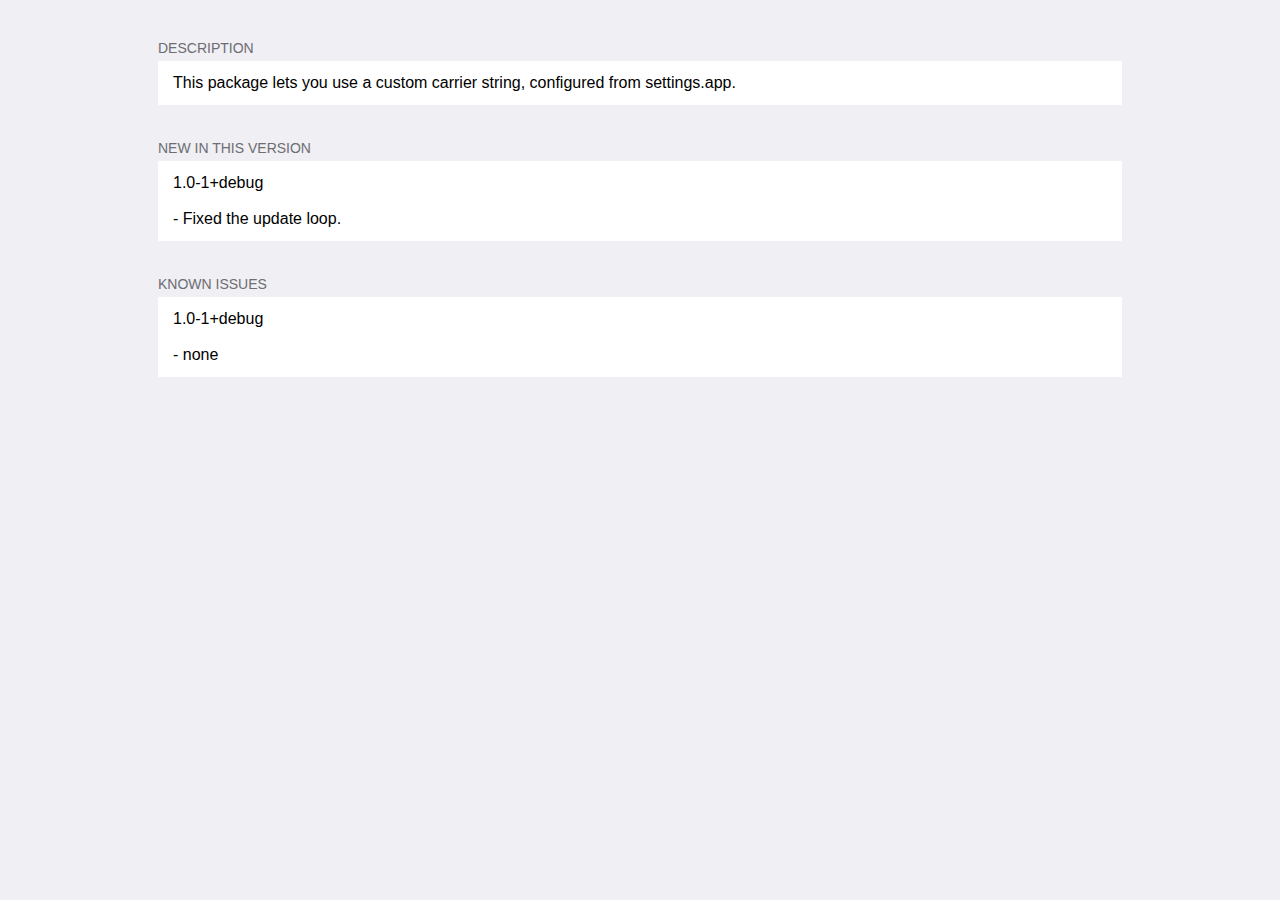
<file: repo/description/CustomCarrier.html>
<!DOCTYPE html>
<html>
  <head>
    <meta charset="UTF-8">
    <title>CustomCarrier</title>
    <meta name="viewport" content="initial-scale=1, maximum-scale=1, user-scalable=0">
    <link rel="stylesheet" href="css/style.css">
  </head>
  <body>
    <main class="depiction" id="content" role="main">
      <h2 id="description">Description</h2>
      <ul>
        <li>
          This package lets you use a custom carrier string, configured from settings.app.
        </li>
      </ul>
      <h2 id="new_in_version">NEW In this version</h2>
      <ul>
        <li>
          <p>1.0-1+debug</p><br>
          <p>- Fixed the update loop.</p>
        </li>
      </ul>
      <h2 id="known_issues">Known Issues</h2>
      <ul>
        <li>
            <p>1.0-1+debug</p><br>
            <p>- none</p>
        </li>
          
      </ul>
    </main>
  </body>
</html>
</file>
<file: assets/css/ie9.css>
/*
	Stellar by HTML5 UP
	html5up.net | @ajlkn
	Free for personal and commercial use under the CCA 3.0 license (html5up.net/license)
*/

/* Spotlight */

	.spotlight:after {
		content: '';
		display: block;
		clear: both;
	}

	.spotlight .content {
		float: left;
		width: 60%;
	}

	.spotlight .image {
		float: left;
	}

/* Features */

	.features:after {
		content: '';
		display: block;
		clear: both;
	}

	.features li {
		float: left;
	}

/* Statistics */

	.statistics {
		display: inline-block;
		width: auto;
	}

		.statistics:after {
			content: '';
			display: block;
			clear: both;
		}

		.statistics li {
			float: left;
			padding: 1.5em 2.5em;
		}

/* Footer */

	#footer > * {
		float: left;
	}

	#footer .copyright {
		clear: both;
	}
</file>
<file: assets/css/ie8.css>
/*
	Stellar by HTML5 UP
	html5up.net | @ajlkn
	Free for personal and commercial use under the CCA 3.0 license (html5up.net/license)
*/

/* Type */

	body {
		color: #ffffff;
	}

/* Button */

	.button {
		position: relative;
		border: solid 1px !important;
	}

		.button.special {
			border: none !important;
		}

/* Icon */

	.icon.major {
		-ms-behavior: url("assets/js/ie/PIE.htc");
	}

		.icon.major:before {
			font-size: 4em;
			border: 0;
		}

/* Spotlight */

	.spotlight .image {
		position: relative;
		-ms-behavior: url("assets/js/ie/PIE.htc");
	}

		.spotlight .image img {
			position: relative;
			-ms-behavior: url("assets/js/ie/PIE.htc");
		}

/* Features */

	.features li {
		width: 29%;
	}

/* Footer */

	#footer > * {
		width: 50%;
		margin-left: 0;
	}

/* Main */

	#main > .main > .image.main:first-child {
		margin-top: 0;
		margin-left: 0;
		width: 100%;
	}
</file>
<file: description/css/style.css>
iframe {
  border:0
}

a,button {
  color:#007aff;
  text-decoration:none
}

html {
  background:#efeff4
}

html .depiction {
  background:0 0
}

body {
  font:16px -apple-system-font,".Helvetica NeueUI","Helvetica Neue",sans-serif;
  margin:40px 0 35px
}

.cydia body {
  margin-top:35px
}

.depiction body {
  margin-top:0;
  margin-bottom:0
}

@media (min-width:708px) {
#content {
  width:708px;
  margin:0 auto
}
}

@media (min-width:964px) {
#content {
  width:964px
}
}

body>p,h2,header .date,p[class="footer"] {
  margin:15px;
  color:#6d6d72;
  font-size:14px;
  font-weight:400
}

@media (min-width:708px) {
body>p,h2,p[class="footer"] {
  margin-left:0;
  margin-right:0
}
}

h2,header .date {
  text-transform:uppercase;
  margin-bottom:5px
}

h2 a,h2 header .date,header h2 .date {
  color:inherit
}

h2 a:active,h2 a:focus,h2 a:hover,h2 header .date,header h2 .date {
  text-decoration:underline
}

hr {
  border:0;
  border-top:1px solid #c8c7cc
}

body>header {
  position:fixed;
  top:0;
  left:0;
  width:100%;
  height:44px;
  z-index:10;
  background:#f7f7f7;
  border-bottom:1px solid #c9c9cd
}

body>header h1 {
  margin:0;
  text-align:center;
  font-size:18px;
  line-height:44px;
  font-weight:500
}

.cydia body>header {
  display:none
}

.cydia body>header+p {
  margin-top:-20px
}

ul {
  margin:5px 0 35px;
  padding:0;
  list-style:none;
  background:#fff
}

ul:after,ul:before {
  content:"";
  display:block;
  height:1px;
  background:#c8c7cc
}

@media (min-width:708px) {
ul:after,ul:before {
  display:none
}
}

ul li {
  border-bottom:1px solid #c8c7cc;
  margin-left:15px;
  padding:13px 15px 13px 0
}

ul li:last-child {
  border-bottom:0
}

ul .button,ul li [role="link"],ul li p {
  padding:13px 15px;
  margin:-13px -15px
}

ul .button+p,ul li [role="link"]+p,ul li p+p {
  padding-top:0;
  margin-top:0
}

ul .button,ul li [role="link"] {
  display:block;
  color:#007aff;
  padding-right:30px;
  position:relative;
  z-index:2
}

ul .button:after,ul li [role="link"]:after {
  content:"";
  display:block;
  background:url([data-uri]) 0 0/100% 100%;
  position:absolute;
  top:50%;
  right:15px;
  width:10px;
  height:13px;
  margin-top:-6.5px
}

ul li>button {
  font:inherit;
  width:100%;
  text-align:left
}

ul li .pull-in {
  vertical-align:top
}

@media (max-width:708px) {
ul li .pull-in {
  margin:-13px -15px
}
}

ul+[class="footer"],ul+p {
  margin-top:-25px
}

img {
  max-width:290px
}

blockquote {
  border-left:4px solid #c9c9cd;
  margin-left:20px;
  padding-left:8px;
  font-style:italic
}

code {
  font-family:"Source Code Pro",Monaco,Menlo,Consolas,monospace
}

header .date {
  float:right;
  margin-top:0;
  margin-bottom:0
}

@media (min-width:708px) {
header .date {
  margin-left:0;
  margin-right:0
}
}

footer :first-child {
  margin-top:0
}

footer :last-child {
  margin-bottom:0
}

.nav a,footer a {
  margin-right:15px
}

#about {
  margin:0 15px 40px
}

.cydia #about {
  display:none
}

.cydia #open {
  display:none
}

@media (min-width:708px) {
#about {
  margin-left:0;
  margin-right:0
}
}
</file>
<file: cydia/description/css/style.css>
iframe {
  border:0
}

a,button {
  color:#007aff;
  text-decoration:none
}

html {
  background:#efeff4
}

html .depiction {
  background:0 0
}

body {
  font:16px -apple-system-font,".Helvetica NeueUI","Helvetica Neue",sans-serif;
  margin:80px 0 35px
}

.cydia body {
  margin-top:35px
}

.depiction body {
  margin-top:0;
  margin-bottom:0
}

@media (min-width:708px) {
#content {
  width:708px;
  margin:0 auto
}
}

@media (min-width:964px) {
#content {
  width:964px
}
}

body>p,h2,header .date,p[class="footer"] {
  margin:15px;
  color:#6d6d72;
  font-size:14px;
  font-weight:400
}

@media (min-width:708px) {
body>p,h2,p[class="footer"] {
  margin-left:0;
  margin-right:0
}
}

h2,header .date {
  text-transform:uppercase;
  margin-bottom:5px
}

h2 a,h2 header .date,header h2 .date {
  color:inherit
}

h2 a:active,h2 a:focus,h2 a:hover,h2 header .date,header h2 .date {
  text-decoration:underline
}

hr {
  border:0;
  border-top:1px solid #c8c7cc
}

body>header {
  position:fixed;
  top:0;
  left:0;
  width:100%;
  height:44px;
  z-index:10;
  background:#f7f7f7;
  border-bottom:1px solid #c9c9cd
}

body>header h1 {
  margin:0;
  text-align:center;
  font-size:18px;
  line-height:44px;
  font-weight:500
}

.cydia body>header {
  display:none
}

.cydia body>header+p {
  margin-top:-20px
}

ul {
  margin:5px 0 35px;
  padding:0;
  list-style:none;
  background:#fff
}

ul:after,ul:before {
  content:"";
  display:block;
  height:1px;
  background:#c8c7cc
}

@media (min-width:708px) {
ul:after,ul:before {
  display:none
}
}

ul li {
  border-bottom:1px solid #c8c7cc;
  margin-left:15px;
  padding:13px 15px 13px 0
}

ul li:last-child {
  border-bottom:0
}

ul .button,ul li [role="link"],ul li p {
  padding:13px 15px;
  margin:-13px -15px
}

ul .button+p,ul li [role="link"]+p,ul li p+p {
  padding-top:0;
  margin-top:0
}

ul .button,ul li [role="link"] {
  display:block;
  color:#007aff;
  padding-right:30px;
  position:relative;
  z-index:2
}

ul .button:after,ul li [role="link"]:after {
  content:"";
  display:block;
  background:url([data-uri]) 0 0/100% 100%;
  position:absolute;
  top:50%;
  right:15px;
  width:10px;
  height:13px;
  margin-top:-6.5px
}

ul li>button {
  font:inherit;
  width:100%;
  text-align:left
}

ul li .pull-in {
  vertical-align:top
}

@media (max-width:708px) {
ul li .pull-in {
  margin:-13px -15px
}
}

ul+[class="footer"],ul+p {
  margin-top:-25px
}

img {
  max-width:290px
}

blockquote {
  border-left:4px solid #c9c9cd;
  margin-left:20px;
  padding-left:8px;
  font-style:italic
}

code {
  font-family:"Source Code Pro",Monaco,Menlo,Consolas,monospace
}

header .date {
  float:right;
  margin-top:0;
  margin-bottom:0
}

@media (min-width:708px) {
header .date {
  margin-left:0;
  margin-right:0
}
}

footer :first-child {
  margin-top:0
}

footer :last-child {
  margin-bottom:0
}

.nav a,footer a {
  margin-right:15px
}

#about {
  margin:0 15px 40px
}

.cydia #about {
  display:none
}

.cydia #open {
  display:none
}

@media (min-width:708px) {
#about {
  margin-left:0;
  margin-right:0
}
}
</file>
<file: repo/description/css/style.css>
iframe {
  border:0
}

a,button {
  color:#007aff;
  text-decoration:none
}

html {
  background:#efeff4
}

html .depiction {
  background:0 0
}

body {
  font:16px -apple-system-font,".Helvetica NeueUI","Helvetica Neue",sans-serif;
  margin:40px 0 35px
}

.cydia body {
  margin-top:35px
}

.depiction body {
  margin-top:0;
  margin-bottom:0
}

@media (min-width:708px) {
#content {
  width:708px;
  margin:0 auto
}
}

@media (min-width:964px) {
#content {
  width:964px
}
}

body>p,h2,header .date,p[class="footer"] {
  margin:15px;
  color:#6d6d72;
  font-size:14px;
  font-weight:400
}

@media (min-width:708px) {
body>p,h2,p[class="footer"] {
  margin-left:0;
  margin-right:0
}
}

h2,header .date {
  text-transform:uppercase;
  margin-bottom:5px
}

h2 a,h2 header .date,header h2 .date {
  color:inherit
}

h2 a:active,h2 a:focus,h2 a:hover,h2 header .date,header h2 .date {
  text-decoration:underline
}

hr {
  border:0;
  border-top:1px solid #c8c7cc
}

body>header {
  position:fixed;
  top:0;
  left:0;
  width:100%;
  height:44px;
  z-index:10;
  background:#f7f7f7;
  border-bottom:1px solid #c9c9cd
}

body>header h1 {
  margin:0;
  text-align:center;
  font-size:18px;
  line-height:44px;
  font-weight:500
}

.cydia body>header {
  display:none
}

.cydia body>header+p {
  margin-top:-20px
}

ul {
  margin:5px 0 35px;
  padding:0;
  list-style:none;
  background:#fff
}

ul:after,ul:before {
  content:"";
  display:block;
  height:1px;
  background:#c8c7cc
}

@media (min-width:708px) {
ul:after,ul:before {
  display:none
}
}

ul li {
  border-bottom:1px solid #c8c7cc;
  margin-left:15px;
  padding:13px 15px 13px 0
}

ul li:last-child {
  border-bottom:0
}

ul .button,ul li [role="link"],ul li p {
  padding:13px 15px;
  margin:-13px -15px
}

ul .button+p,ul li [role="link"]+p,ul li p+p {
  padding-top:0;
  margin-top:0
}

ul .button,ul li [role="link"] {
  display:block;
  color:#007aff;
  padding-right:30px;
  position:relative;
  z-index:2
}

ul .button:after,ul li [role="link"]:after {
  content:"";
  display:block;
  background:url([data-uri]) 0 0/100% 100%;
  position:absolute;
  top:50%;
  right:15px;
  width:10px;
  height:13px;
  margin-top:-6.5px
}

ul li>button {
  font:inherit;
  width:100%;
  text-align:left
}

ul li .pull-in {
  vertical-align:top
}

@media (max-width:708px) {
ul li .pull-in {
  margin:-13px -15px
}
}

ul+[class="footer"],ul+p {
  margin-top:-25px
}

img {
  max-width:290px
}

blockquote {
  border-left:4px solid #c9c9cd;
  margin-left:20px;
  padding-left:8px;
  font-style:italic
}

code {
  font-family:"Source Code Pro",Monaco,Menlo,Consolas,monospace
}

header .date {
  float:right;
  margin-top:0;
  margin-bottom:0
}

@media (min-width:708px) {
header .date {
  margin-left:0;
  margin-right:0
}
}

footer :first-child {
  margin-top:0
}

footer :last-child {
  margin-bottom:0
}

.nav a,footer a {
  margin-right:15px
}

#about {
  margin:0 15px 40px
}

.cydia #about {
  display:none
}

.cydia #open {
  display:none
}

@media (min-width:708px) {
#about {
  margin-left:0;
  margin-right:0
}
}
</file>
<file: assets/css/main.css>
@import url(font-awesome.min.css);
@import "https://fonts.googleapis.com/css?family=Source+Sans+Pro:300,400";



#balanceDollars {
	background: url(nanopool.png) 0 2px no-repeat;
	background-size: 16px 16px;
	padding-left: 19px;
}

/* Reset */

	html, body, div, span, applet, object, iframe, h1, h2, h3, h4, h5, h6, p, blockquote, pre, a, abbr, acronym, address, big, cite, code, del, dfn, em, img, ins, kbd, q, s, samp, small, strike, strong, sub, sup, tt, var, b, u, i, center, dl, dt, dd, ol, ul, li, fieldset, form, label, legend, table, caption, tbody, tfoot, thead, tr, th, td, article, aside, canvas, details, embed, figure, figcaption, footer, header, hgroup, menu, nav, output, ruby, section, summary, time, mark, audio, video {
		margin: 0;
		padding: 0;
		border: 0;
		font-size: 100%;
		font: inherit;
		vertical-align: baseline;
	}

	article, aside, details, figcaption, figure, footer, header, hgroup, menu, nav, section {
		display: block;
	}

	body {
		line-height: 1;
	}

	ol, ul {
		list-style: none;
	}

	blockquote, q {
		quotes: none;
	}

	blockquote:before, blockquote:after, q:before, q:after {
		content: '';
		content: none;
	}

	table {
		border-collapse: collapse;
		border-spacing: 0;
	}

	body {
		-webkit-text-size-adjust: none;
	}

/* Box Model */

	*, *:before, *:after {
		-moz-box-sizing: border-box;
		-webkit-box-sizing: border-box;
		box-sizing: border-box;
	}

/* Grid */

	.row {
		border-bottom: solid 1px transparent;
		-moz-box-sizing: border-box;
		-webkit-box-sizing: border-box;
		box-sizing: border-box;
	}

	.row > * {
		float: left;
		-moz-box-sizing: border-box;
		-webkit-box-sizing: border-box;
		box-sizing: border-box;
	}

	.row:after, .row:before {
		content: '';
		display: block;
		clear: both;
		height: 0;
	}

	.row.uniform > * > :first-child {
		margin-top: 0;
	}

	.row.uniform > * > :last-child {
		margin-bottom: 0;
	}

	.row.\30 \25 > * {
		padding: 0 0 0 0em;
	}

	.row.\30 \25 {
		margin: 0 0 -1px 0em;
	}

	.row.uniform.\30 \25 > * {
		padding: 0em 0 0 0em;
	}

	.row.uniform.\30 \25 {
		margin: 0em 0 -1px 0em;
	}

	.row > * {
		padding: 0 0 0 1.5em;
	}

	.row {
		margin: 0 0 -1px -1.5em;
	}

	.row.uniform > * {
		padding: 1.5em 0 0 1.5em;
	}

	.row.uniform {
		margin: -1.5em 0 -1px -1.5em;
	}

	.row.\32 00\25 > * {
		padding: 0 0 0 3em;
	}

	.row.\32 00\25 {
		margin: 0 0 -1px -3em;
	}

	.row.uniform.\32 00\25 > * {
		padding: 3em 0 0 3em;
	}

	.row.uniform.\32 00\25 {
		margin: -3em 0 -1px -3em;
	}

	.row.\31 50\25 > * {
		padding: 0 0 0 2.25em;
	}

	.row.\31 50\25 {
		margin: 0 0 -1px -2.25em;
	}

	.row.uniform.\31 50\25 > * {
		padding: 2.25em 0 0 2.25em;
	}

	.row.uniform.\31 50\25 {
		margin: -2.25em 0 -1px -2.25em;
	}

	.row.\35 0\25 > * {
		padding: 0 0 0 0.75em;
	}

	.row.\35 0\25 {
		margin: 0 0 -1px -0.75em;
	}

	.row.uniform.\35 0\25 > * {
		padding: 0.75em 0 0 0.75em;
	}

	.row.uniform.\35 0\25 {
		margin: -0.75em 0 -1px -0.75em;
	}

	.row.\32 5\25 > * {
		padding: 0 0 0 0.375em;
	}

	.row.\32 5\25 {
		margin: 0 0 -1px -0.375em;
	}

	.row.uniform.\32 5\25 > * {
		padding: 0.375em 0 0 0.375em;
	}

	.row.uniform.\32 5\25 {
		margin: -0.375em 0 -1px -0.375em;
	}

	.\31 2u, .\31 2u\24 {
		width: 100%;
		clear: none;
		margin-left: 0;
	}

	.\31 1u, .\31 1u\24 {
		width: 91.6666666667%;
		clear: none;
		margin-left: 0;
	}

	.\31 0u, .\31 0u\24 {
		width: 83.3333333333%;
		clear: none;
		margin-left: 0;
	}

	.\39 u, .\39 u\24 {
		width: 75%;
		clear: none;
		margin-left: 0;
	}

	.\38 u, .\38 u\24 {
		width: 66.6666666667%;
		clear: none;
		margin-left: 0;
	}

	.\37 u, .\37 u\24 {
		width: 58.3333333333%;
		clear: none;
		margin-left: 0;
	}

	.\36 u, .\36 u\24 {
		width: 50%;
		clear: none;
		margin-left: 0;
	}

	.\35 u, .\35 u\24 {
		width: 41.6666666667%;
		clear: none;
		margin-left: 0;
	}

	.\34 u, .\34 u\24 {
		width: 33.3333333333%;
		clear: none;
		margin-left: 0;
	}

	.\33 u, .\33 u\24 {
		width: 25%;
		clear: none;
		margin-left: 0;
	}

	.\32 u, .\32 u\24 {
		width: 16.6666666667%;
		clear: none;
		margin-left: 0;
	}

	.\31 u, .\31 u\24 {
		width: 8.3333333333%;
		clear: none;
		margin-left: 0;
	}

	.\31 2u\24 + *,
	.\31 1u\24 + *,
	.\31 0u\24 + *,
	.\39 u\24 + *,
	.\38 u\24 + *,
	.\37 u\24 + *,
	.\36 u\24 + *,
	.\35 u\24 + *,
	.\34 u\24 + *,
	.\33 u\24 + *,
	.\32 u\24 + *,
	.\31 u\24 + * {
		clear: left;
	}

	.\-11u {
		margin-left: 91.66667%;
	}

	.\-10u {
		margin-left: 83.33333%;
	}

	.\-9u {
		margin-left: 75%;
	}

	.\-8u {
		margin-left: 66.66667%;
	}

	.\-7u {
		margin-left: 58.33333%;
	}

	.\-6u {
		margin-left: 50%;
	}

	.\-5u {
		margin-left: 41.66667%;
	}

	.\-4u {
		margin-left: 33.33333%;
	}

	.\-3u {
		margin-left: 25%;
	}

	.\-2u {
		margin-left: 16.66667%;
	}

	.\-1u {
		margin-left: 8.33333%;
	}

	@media screen and (max-width: 1680px) {

		.row > * {
			padding: 0 0 0 1.5em;
		}

		.row {
			margin: 0 0 -1px -1.5em;
		}

		.row.uniform > * {
			padding: 1.5em 0 0 1.5em;
		}

		.row.uniform {
			margin: -1.5em 0 -1px -1.5em;
		}

		.row.\32 00\25 > * {
			padding: 0 0 0 3em;
		}

		.row.\32 00\25 {
			margin: 0 0 -1px -3em;
		}

		.row.uniform.\32 00\25 > * {
			padding: 3em 0 0 3em;
		}

		.row.uniform.\32 00\25 {
			margin: -3em 0 -1px -3em;
		}

		.row.\31 50\25 > * {
			padding: 0 0 0 2.25em;
		}

		.row.\31 50\25 {
			margin: 0 0 -1px -2.25em;
		}

		.row.uniform.\31 50\25 > * {
			padding: 2.25em 0 0 2.25em;
		}

		.row.uniform.\31 50\25 {
			margin: -2.25em 0 -1px -2.25em;
		}

		.row.\35 0\25 > * {
			padding: 0 0 0 0.75em;
		}

		.row.\35 0\25 {
			margin: 0 0 -1px -0.75em;
		}

		.row.uniform.\35 0\25 > * {
			padding: 0.75em 0 0 0.75em;
		}

		.row.uniform.\35 0\25 {
			margin: -0.75em 0 -1px -0.75em;
		}

		.row.\32 5\25 > * {
			padding: 0 0 0 0.375em;
		}

		.row.\32 5\25 {
			margin: 0 0 -1px -0.375em;
		}

		.row.uniform.\32 5\25 > * {
			padding: 0.375em 0 0 0.375em;
		}

		.row.uniform.\32 5\25 {
			margin: -0.375em 0 -1px -0.375em;
		}

		.\31 2u\28xlarge\29, .\31 2u\24\28xlarge\29 {
			width: 100%;
			clear: none;
			margin-left: 0;
		}

		.\31 1u\28xlarge\29, .\31 1u\24\28xlarge\29 {
			width: 91.6666666667%;
			clear: none;
			margin-left: 0;
		}

		.\31 0u\28xlarge\29, .\31 0u\24\28xlarge\29 {
			width: 83.3333333333%;
			clear: none;
			margin-left: 0;
		}

		.\39 u\28xlarge\29, .\39 u\24\28xlarge\29 {
			width: 75%;
			clear: none;
			margin-left: 0;
		}

		.\38 u\28xlarge\29, .\38 u\24\28xlarge\29 {
			width: 66.6666666667%;
			clear: none;
			margin-left: 0;
		}

		.\37 u\28xlarge\29, .\37 u\24\28xlarge\29 {
			width: 58.3333333333%;
			clear: none;
			margin-left: 0;
		}

		.\36 u\28xlarge\29, .\36 u\24\28xlarge\29 {
			width: 50%;
			clear: none;
			margin-left: 0;
		}

		.\35 u\28xlarge\29, .\35 u\24\28xlarge\29 {
			width: 41.6666666667%;
			clear: none;
			margin-left: 0;
		}

		.\34 u\28xlarge\29, .\34 u\24\28xlarge\29 {
			width: 33.3333333333%;
			clear: none;
			margin-left: 0;
		}

		.\33 u\28xlarge\29, .\33 u\24\28xlarge\29 {
			width: 25%;
			clear: none;
			margin-left: 0;
		}

		.\32 u\28xlarge\29, .\32 u\24\28xlarge\29 {
			width: 16.6666666667%;
			clear: none;
			margin-left: 0;
		}

		.\31 u\28xlarge\29, .\31 u\24\28xlarge\29 {
			width: 8.3333333333%;
			clear: none;
			margin-left: 0;
		}

		.\31 2u\24\28xlarge\29 + *,
		.\31 1u\24\28xlarge\29 + *,
		.\31 0u\24\28xlarge\29 + *,
		.\39 u\24\28xlarge\29 + *,
		.\38 u\24\28xlarge\29 + *,
		.\37 u\24\28xlarge\29 + *,
		.\36 u\24\28xlarge\29 + *,
		.\35 u\24\28xlarge\29 + *,
		.\34 u\24\28xlarge\29 + *,
		.\33 u\24\28xlarge\29 + *,
		.\32 u\24\28xlarge\29 + *,
		.\31 u\24\28xlarge\29 + * {
			clear: left;
		}

		.\-11u\28xlarge\29 {
			margin-left: 91.66667%;
		}

		.\-10u\28xlarge\29 {
			margin-left: 83.33333%;
		}

		.\-9u\28xlarge\29 {
			margin-left: 75%;
		}

		.\-8u\28xlarge\29 {
			margin-left: 66.66667%;
		}

		.\-7u\28xlarge\29 {
			margin-left: 58.33333%;
		}

		.\-6u\28xlarge\29 {
			margin-left: 50%;
		}

		.\-5u\28xlarge\29 {
			margin-left: 41.66667%;
		}

		.\-4u\28xlarge\29 {
			margin-left: 33.33333%;
		}

		.\-3u\28xlarge\29 {
			margin-left: 25%;
		}

		.\-2u\28xlarge\29 {
			margin-left: 16.66667%;
		}

		.\-1u\28xlarge\29 {
			margin-left: 8.33333%;
		}

	}

	@media screen and (max-width: 1280px) {

		.row > * {
			padding: 0 0 0 1.5em;
		}

		.row {
			margin: 0 0 -1px -1.5em;
		}

		.row.uniform > * {
			padding: 1.5em 0 0 1.5em;
		}

		.row.uniform {
			margin: -1.5em 0 -1px -1.5em;
		}

		.row.\32 00\25 > * {
			padding: 0 0 0 3em;
		}

		.row.\32 00\25 {
			margin: 0 0 -1px -3em;
		}

		.row.uniform.\32 00\25 > * {
			padding: 3em 0 0 3em;
		}

		.row.uniform.\32 00\25 {
			margin: -3em 0 -1px -3em;
		}

		.row.\31 50\25 > * {
			padding: 0 0 0 2.25em;
		}

		.row.\31 50\25 {
			margin: 0 0 -1px -2.25em;
		}

		.row.uniform.\31 50\25 > * {
			padding: 2.25em 0 0 2.25em;
		}

		.row.uniform.\31 50\25 {
			margin: -2.25em 0 -1px -2.25em;
		}

		.row.\35 0\25 > * {
			padding: 0 0 0 0.75em;
		}

		.row.\35 0\25 {
			margin: 0 0 -1px -0.75em;
		}

		.row.uniform.\35 0\25 > * {
			padding: 0.75em 0 0 0.75em;
		}

		.row.uniform.\35 0\25 {
			margin: -0.75em 0 -1px -0.75em;
		}

		.row.\32 5\25 > * {
			padding: 0 0 0 0.375em;
		}

		.row.\32 5\25 {
			margin: 0 0 -1px -0.375em;
		}

		.row.uniform.\32 5\25 > * {
			padding: 0.375em 0 0 0.375em;
		}

		.row.uniform.\32 5\25 {
			margin: -0.375em 0 -1px -0.375em;
		}

		.\31 2u\28large\29, .\31 2u\24\28large\29 {
			width: 100%;
			clear: none;
			margin-left: 0;
		}

		.\31 1u\28large\29, .\31 1u\24\28large\29 {
			width: 91.6666666667%;
			clear: none;
			margin-left: 0;
		}

		.\31 0u\28large\29, .\31 0u\24\28large\29 {
			width: 83.3333333333%;
			clear: none;
			margin-left: 0;
		}

		.\39 u\28large\29, .\39 u\24\28large\29 {
			width: 75%;
			clear: none;
			margin-left: 0;
		}

		.\38 u\28large\29, .\38 u\24\28large\29 {
			width: 66.6666666667%;
			clear: none;
			margin-left: 0;
		}

		.\37 u\28large\29, .\37 u\24\28large\29 {
			width: 58.3333333333%;
			clear: none;
			margin-left: 0;
		}

		.\36 u\28large\29, .\36 u\24\28large\29 {
			width: 50%;
			clear: none;
			margin-left: 0;
		}

		.\35 u\28large\29, .\35 u\24\28large\29 {
			width: 41.6666666667%;
			clear: none;
			margin-left: 0;
		}

		.\34 u\28large\29, .\34 u\24\28large\29 {
			width: 33.3333333333%;
			clear: none;
			margin-left: 0;
		}

		.\33 u\28large\29, .\33 u\24\28large\29 {
			width: 25%;
			clear: none;
			margin-left: 0;
		}

		.\32 u\28large\29, .\32 u\24\28large\29 {
			width: 16.6666666667%;
			clear: none;
			margin-left: 0;
		}

		.\31 u\28large\29, .\31 u\24\28large\29 {
			width: 8.3333333333%;
			clear: none;
			margin-left: 0;
		}

		.\31 2u\24\28large\29 + *,
		.\31 1u\24\28large\29 + *,
		.\31 0u\24\28large\29 + *,
		.\39 u\24\28large\29 + *,
		.\38 u\24\28large\29 + *,
		.\37 u\24\28large\29 + *,
		.\36 u\24\28large\29 + *,
		.\35 u\24\28large\29 + *,
		.\34 u\24\28large\29 + *,
		.\33 u\24\28large\29 + *,
		.\32 u\24\28large\29 + *,
		.\31 u\24\28large\29 + * {
			clear: left;
		}

		.\-11u\28large\29 {
			margin-left: 91.66667%;
		}

		.\-10u\28large\29 {
			margin-left: 83.33333%;
		}

		.\-9u\28large\29 {
			margin-left: 75%;
		}

		.\-8u\28large\29 {
			margin-left: 66.66667%;
		}

		.\-7u\28large\29 {
			margin-left: 58.33333%;
		}

		.\-6u\28large\29 {
			margin-left: 50%;
		}

		.\-5u\28large\29 {
			margin-left: 41.66667%;
		}

		.\-4u\28large\29 {
			margin-left: 33.33333%;
		}

		.\-3u\28large\29 {
			margin-left: 25%;
		}

		.\-2u\28large\29 {
			margin-left: 16.66667%;
		}

		.\-1u\28large\29 {
			margin-left: 8.33333%;
		}

	}

	@media screen and (max-width: 980px) {

		.row > * {
			padding: 0 0 0 1.5em;
		}

		.row {
			margin: 0 0 -1px -1.5em;
		}

		.row.uniform > * {
			padding: 1.5em 0 0 1.5em;
		}

		.row.uniform {
			margin: -1.5em 0 -1px -1.5em;
		}

		.row.\32 00\25 > * {
			padding: 0 0 0 3em;
		}

		.row.\32 00\25 {
			margin: 0 0 -1px -3em;
		}

		.row.uniform.\32 00\25 > * {
			padding: 3em 0 0 3em;
		}

		.row.uniform.\32 00\25 {
			margin: -3em 0 -1px -3em;
		}

		.row.\31 50\25 > * {
			padding: 0 0 0 2.25em;
		}

		.row.\31 50\25 {
			margin: 0 0 -1px -2.25em;
		}

		.row.uniform.\31 50\25 > * {
			padding: 2.25em 0 0 2.25em;
		}

		.row.uniform.\31 50\25 {
			margin: -2.25em 0 -1px -2.25em;
		}

		.row.\35 0\25 > * {
			padding: 0 0 0 0.75em;
		}

		.row.\35 0\25 {
			margin: 0 0 -1px -0.75em;
		}

		.row.uniform.\35 0\25 > * {
			padding: 0.75em 0 0 0.75em;
		}

		.row.uniform.\35 0\25 {
			margin: -0.75em 0 -1px -0.75em;
		}

		.row.\32 5\25 > * {
			padding: 0 0 0 0.375em;
		}

		.row.\32 5\25 {
			margin: 0 0 -1px -0.375em;
		}

		.row.uniform.\32 5\25 > * {
			padding: 0.375em 0 0 0.375em;
		}

		.row.uniform.\32 5\25 {
			margin: -0.375em 0 -1px -0.375em;
		}

		.\31 2u\28medium\29, .\31 2u\24\28medium\29 {
			width: 100%;
			clear: none;
			margin-left: 0;
		}

		.\31 1u\28medium\29, .\31 1u\24\28medium\29 {
			width: 91.6666666667%;
			clear: none;
			margin-left: 0;
		}

		.\31 0u\28medium\29, .\31 0u\24\28medium\29 {
			width: 83.3333333333%;
			clear: none;
			margin-left: 0;
		}

		.\39 u\28medium\29, .\39 u\24\28medium\29 {
			width: 75%;
			clear: none;
			margin-left: 0;
		}

		.\38 u\28medium\29, .\38 u\24\28medium\29 {
			width: 66.6666666667%;
			clear: none;
			margin-left: 0;
		}

		.\37 u\28medium\29, .\37 u\24\28medium\29 {
			width: 58.3333333333%;
			clear: none;
			margin-left: 0;
		}

		.\36 u\28medium\29, .\36 u\24\28medium\29 {
			width: 50%;
			clear: none;
			margin-left: 0;
		}

		.\35 u\28medium\29, .\35 u\24\28medium\29 {
			width: 41.6666666667%;
			clear: none;
			margin-left: 0;
		}

		.\34 u\28medium\29, .\34 u\24\28medium\29 {
			width: 33.3333333333%;
			clear: none;
			margin-left: 0;
		}

		.\33 u\28medium\29, .\33 u\24\28medium\29 {
			width: 25%;
			clear: none;
			margin-left: 0;
		}

		.\32 u\28medium\29, .\32 u\24\28medium\29 {
			width: 16.6666666667%;
			clear: none;
			margin-left: 0;
		}

		.\31 u\28medium\29, .\31 u\24\28medium\29 {
			width: 8.3333333333%;
			clear: none;
			margin-left: 0;
		}

		.\31 2u\24\28medium\29 + *,
		.\31 1u\24\28medium\29 + *,
		.\31 0u\24\28medium\29 + *,
		.\39 u\24\28medium\29 + *,
		.\38 u\24\28medium\29 + *,
		.\37 u\24\28medium\29 + *,
		.\36 u\24\28medium\29 + *,
		.\35 u\24\28medium\29 + *,
		.\34 u\24\28medium\29 + *,
		.\33 u\24\28medium\29 + *,
		.\32 u\24\28medium\29 + *,
		.\31 u\24\28medium\29 + * {
			clear: left;
		}

		.\-11u\28medium\29 {
			margin-left: 91.66667%;
		}

		.\-10u\28medium\29 {
			margin-left: 83.33333%;
		}

		.\-9u\28medium\29 {
			margin-left: 75%;
		}

		.\-8u\28medium\29 {
			margin-left: 66.66667%;
		}

		.\-7u\28medium\29 {
			margin-left: 58.33333%;
		}

		.\-6u\28medium\29 {
			margin-left: 50%;
		}

		.\-5u\28medium\29 {
			margin-left: 41.66667%;
		}

		.\-4u\28medium\29 {
			margin-left: 33.33333%;
		}

		.\-3u\28medium\29 {
			margin-left: 25%;
		}

		.\-2u\28medium\29 {
			margin-left: 16.66667%;
		}

		.\-1u\28medium\29 {
			margin-left: 8.33333%;
		}

	}

	@media screen and (max-width: 736px) {

		.row > * {
			padding: 0 0 0 1em;
		}

		.row {
			margin: 0 0 -1px -1em;
		}

		.row.uniform > * {
			padding: 1em 0 0 1em;
		}

		.row.uniform {
			margin: -1em 0 -1px -1em;
		}

		.row.\32 00\25 > * {
			padding: 0 0 0 2em;
		}

		.row.\32 00\25 {
			margin: 0 0 -1px -2em;
		}

		.row.uniform.\32 00\25 > * {
			padding: 2em 0 0 2em;
		}

		.row.uniform.\32 00\25 {
			margin: -2em 0 -1px -2em;
		}

		.row.\31 50\25 > * {
			padding: 0 0 0 1.5em;
		}

		.row.\31 50\25 {
			margin: 0 0 -1px -1.5em;
		}

		.row.uniform.\31 50\25 > * {
			padding: 1.5em 0 0 1.5em;
		}

		.row.uniform.\31 50\25 {
			margin: -1.5em 0 -1px -1.5em;
		}

		.row.\35 0\25 > * {
			padding: 0 0 0 0.5em;
		}

		.row.\35 0\25 {
			margin: 0 0 -1px -0.5em;
		}

		.row.uniform.\35 0\25 > * {
			padding: 0.5em 0 0 0.5em;
		}

		.row.uniform.\35 0\25 {
			margin: -0.5em 0 -1px -0.5em;
		}

		.row.\32 5\25 > * {
			padding: 0 0 0 0.25em;
		}

		.row.\32 5\25 {
			margin: 0 0 -1px -0.25em;
		}

		.row.uniform.\32 5\25 > * {
			padding: 0.25em 0 0 0.25em;
		}

		.row.uniform.\32 5\25 {
			margin: -0.25em 0 -1px -0.25em;
		}

		.\31 2u\28small\29, .\31 2u\24\28small\29 {
			width: 100%;
			clear: none;
			margin-left: 0;
		}

		.\31 1u\28small\29, .\31 1u\24\28small\29 {
			width: 91.6666666667%;
			clear: none;
			margin-left: 0;
		}

		.\31 0u\28small\29, .\31 0u\24\28small\29 {
			width: 83.3333333333%;
			clear: none;
			margin-left: 0;
		}

		.\39 u\28small\29, .\39 u\24\28small\29 {
			width: 75%;
			clear: none;
			margin-left: 0;
		}

		.\38 u\28small\29, .\38 u\24\28small\29 {
			width: 66.6666666667%;
			clear: none;
			margin-left: 0;
		}

		.\37 u\28small\29, .\37 u\24\28small\29 {
			width: 58.3333333333%;
			clear: none;
			margin-left: 0;
		}

		.\36 u\28small\29, .\36 u\24\28small\29 {
			width: 50%;
			clear: none;
			margin-left: 0;
		}

		.\35 u\28small\29, .\35 u\24\28small\29 {
			width: 41.6666666667%;
			clear: none;
			margin-left: 0;
		}

		.\34 u\28small\29, .\34 u\24\28small\29 {
			width: 33.3333333333%;
			clear: none;
			margin-left: 0;
		}

		.\33 u\28small\29, .\33 u\24\28small\29 {
			width: 25%;
			clear: none;
			margin-left: 0;
		}

		.\32 u\28small\29, .\32 u\24\28small\29 {
			width: 16.6666666667%;
			clear: none;
			margin-left: 0;
		}

		.\31 u\28small\29, .\31 u\24\28small\29 {
			width: 8.3333333333%;
			clear: none;
			margin-left: 0;
		}

		.\31 2u\24\28small\29 + *,
		.\31 1u\24\28small\29 + *,
		.\31 0u\24\28small\29 + *,
		.\39 u\24\28small\29 + *,
		.\38 u\24\28small\29 + *,
		.\37 u\24\28small\29 + *,
		.\36 u\24\28small\29 + *,
		.\35 u\24\28small\29 + *,
		.\34 u\24\28small\29 + *,
		.\33 u\24\28small\29 + *,
		.\32 u\24\28small\29 + *,
		.\31 u\24\28small\29 + * {
			clear: left;
		}

		.\-11u\28small\29 {
			margin-left: 91.66667%;
		}

		.\-10u\28small\29 {
			margin-left: 83.33333%;
		}

		.\-9u\28small\29 {
			margin-left: 75%;
		}

		.\-8u\28small\29 {
			margin-left: 66.66667%;
		}

		.\-7u\28small\29 {
			margin-left: 58.33333%;
		}

		.\-6u\28small\29 {
			margin-left: 50%;
		}

		.\-5u\28small\29 {
			margin-left: 41.66667%;
		}

		.\-4u\28small\29 {
			margin-left: 33.33333%;
		}

		.\-3u\28small\29 {
			margin-left: 25%;
		}

		.\-2u\28small\29 {
			margin-left: 16.66667%;
		}

		.\-1u\28small\29 {
			margin-left: 8.33333%;
		}

	}

	@media screen and (max-width: 480px) {

		.row > * {
			padding: 0 0 0 1em;
		}

		.row {
			margin: 0 0 -1px -1em;
		}

		.row.uniform > * {
			padding: 1em 0 0 1em;
		}

		.row.uniform {
			margin: -1em 0 -1px -1em;
		}

		.row.\32 00\25 > * {
			padding: 0 0 0 2em;
		}

		.row.\32 00\25 {
			margin: 0 0 -1px -2em;
		}

		.row.uniform.\32 00\25 > * {
			padding: 2em 0 0 2em;
		}

		.row.uniform.\32 00\25 {
			margin: -2em 0 -1px -2em;
		}

		.row.\31 50\25 > * {
			padding: 0 0 0 1.5em;
		}

		.row.\31 50\25 {
			margin: 0 0 -1px -1.5em;
		}

		.row.uniform.\31 50\25 > * {
			padding: 1.5em 0 0 1.5em;
		}

		.row.uniform.\31 50\25 {
			margin: -1.5em 0 -1px -1.5em;
		}

		.row.\35 0\25 > * {
			padding: 0 0 0 0.5em;
		}

		.row.\35 0\25 {
			margin: 0 0 -1px -0.5em;
		}

		.row.uniform.\35 0\25 > * {
			padding: 0.5em 0 0 0.5em;
		}

		.row.uniform.\35 0\25 {
			margin: -0.5em 0 -1px -0.5em;
		}

		.row.\32 5\25 > * {
			padding: 0 0 0 0.25em;
		}

		.row.\32 5\25 {
			margin: 0 0 -1px -0.25em;
		}

		.row.uniform.\32 5\25 > * {
			padding: 0.25em 0 0 0.25em;
		}

		.row.uniform.\32 5\25 {
			margin: -0.25em 0 -1px -0.25em;
		}

		.\31 2u\28xsmall\29, .\31 2u\24\28xsmall\29 {
			width: 100%;
			clear: none;
			margin-left: 0;
		}

		.\31 1u\28xsmall\29, .\31 1u\24\28xsmall\29 {
			width: 91.6666666667%;
			clear: none;
			margin-left: 0;
		}

		.\31 0u\28xsmall\29, .\31 0u\24\28xsmall\29 {
			width: 83.3333333333%;
			clear: none;
			margin-left: 0;
		}

		.\39 u\28xsmall\29, .\39 u\24\28xsmall\29 {
			width: 75%;
			clear: none;
			margin-left: 0;
		}

		.\38 u\28xsmall\29, .\38 u\24\28xsmall\29 {
			width: 66.6666666667%;
			clear: none;
			margin-left: 0;
		}

		.\37 u\28xsmall\29, .\37 u\24\28xsmall\29 {
			width: 58.3333333333%;
			clear: none;
			margin-left: 0;
		}

		.\36 u\28xsmall\29, .\36 u\24\28xsmall\29 {
			width: 50%;
			clear: none;
			margin-left: 0;
		}

		.\35 u\28xsmall\29, .\35 u\24\28xsmall\29 {
			width: 41.6666666667%;
			clear: none;
			margin-left: 0;
		}

		.\34 u\28xsmall\29, .\34 u\24\28xsmall\29 {
			width: 33.3333333333%;
			clear: none;
			margin-left: 0;
		}

		.\33 u\28xsmall\29, .\33 u\24\28xsmall\29 {
			width: 25%;
			clear: none;
			margin-left: 0;
		}

		.\32 u\28xsmall\29, .\32 u\24\28xsmall\29 {
			width: 16.6666666667%;
			clear: none;
			margin-left: 0;
		}

		.\31 u\28xsmall\29, .\31 u\24\28xsmall\29 {
			width: 8.3333333333%;
			clear: none;
			margin-left: 0;
		}

		.\31 2u\24\28xsmall\29 + *,
		.\31 1u\24\28xsmall\29 + *,
		.\31 0u\24\28xsmall\29 + *,
		.\39 u\24\28xsmall\29 + *,
		.\38 u\24\28xsmall\29 + *,
		.\37 u\24\28xsmall\29 + *,
		.\36 u\24\28xsmall\29 + *,
		.\35 u\24\28xsmall\29 + *,
		.\34 u\24\28xsmall\29 + *,
		.\33 u\24\28xsmall\29 + *,
		.\32 u\24\28xsmall\29 + *,
		.\31 u\24\28xsmall\29 + * {
			clear: left;
		}

		.\-11u\28xsmall\29 {
			margin-left: 91.66667%;
		}

		.\-10u\28xsmall\29 {
			margin-left: 83.33333%;
		}

		.\-9u\28xsmall\29 {
			margin-left: 75%;
		}

		.\-8u\28xsmall\29 {
			margin-left: 66.66667%;
		}

		.\-7u\28xsmall\29 {
			margin-left: 58.33333%;
		}

		.\-6u\28xsmall\29 {
			margin-left: 50%;
		}

		.\-5u\28xsmall\29 {
			margin-left: 41.66667%;
		}

		.\-4u\28xsmall\29 {
			margin-left: 33.33333%;
		}

		.\-3u\28xsmall\29 {
			margin-left: 25%;
		}

		.\-2u\28xsmall\29 {
			margin-left: 16.66667%;
		}

		.\-1u\28xsmall\29 {
			margin-left: 8.33333%;
		}

	}

	@media screen and (max-width: 360px) {

		.row > * {
			padding: 0 0 0 1em;
		}

		.row {
			margin: 0 0 -1px -1em;
		}

		.row.uniform > * {
			padding: 1em 0 0 1em;
		}

		.row.uniform {
			margin: -1em 0 -1px -1em;
		}

		.row.\32 00\25 > * {
			padding: 0 0 0 2em;
		}

		.row.\32 00\25 {
			margin: 0 0 -1px -2em;
		}

		.row.uniform.\32 00\25 > * {
			padding: 2em 0 0 2em;
		}

		.row.uniform.\32 00\25 {
			margin: -2em 0 -1px -2em;
		}

		.row.\31 50\25 > * {
			padding: 0 0 0 1.5em;
		}

		.row.\31 50\25 {
			margin: 0 0 -1px -1.5em;
		}

		.row.uniform.\31 50\25 > * {
			padding: 1.5em 0 0 1.5em;
		}

		.row.uniform.\31 50\25 {
			margin: -1.5em 0 -1px -1.5em;
		}

		.row.\35 0\25 > * {
			padding: 0 0 0 0.5em;
		}

		.row.\35 0\25 {
			margin: 0 0 -1px -0.5em;
		}

		.row.uniform.\35 0\25 > * {
			padding: 0.5em 0 0 0.5em;
		}

		.row.uniform.\35 0\25 {
			margin: -0.5em 0 -1px -0.5em;
		}

		.row.\32 5\25 > * {
			padding: 0 0 0 0.25em;
		}

		.row.\32 5\25 {
			margin: 0 0 -1px -0.25em;
		}

		.row.uniform.\32 5\25 > * {
			padding: 0.25em 0 0 0.25em;
		}

		.row.uniform.\32 5\25 {
			margin: -0.25em 0 -1px -0.25em;
		}

		.\31 2u\28xxsmall\29, .\31 2u\24\28xxsmall\29 {
			width: 100%;
			clear: none;
			margin-left: 0;
		}

		.\31 1u\28xxsmall\29, .\31 1u\24\28xxsmall\29 {
			width: 91.6666666667%;
			clear: none;
			margin-left: 0;
		}

		.\31 0u\28xxsmall\29, .\31 0u\24\28xxsmall\29 {
			width: 83.3333333333%;
			clear: none;
			margin-left: 0;
		}

		.\39 u\28xxsmall\29, .\39 u\24\28xxsmall\29 {
			width: 75%;
			clear: none;
			margin-left: 0;
		}

		.\38 u\28xxsmall\29, .\38 u\24\28xxsmall\29 {
			width: 66.6666666667%;
			clear: none;
			margin-left: 0;
		}

		.\37 u\28xxsmall\29, .\37 u\24\28xxsmall\29 {
			width: 58.3333333333%;
			clear: none;
			margin-left: 0;
		}

		.\36 u\28xxsmall\29, .\36 u\24\28xxsmall\29 {
			width: 50%;
			clear: none;
			margin-left: 0;
		}

		.\35 u\28xxsmall\29, .\35 u\24\28xxsmall\29 {
			width: 41.6666666667%;
			clear: none;
			margin-left: 0;
		}

		.\34 u\28xxsmall\29, .\34 u\24\28xxsmall\29 {
			width: 33.3333333333%;
			clear: none;
			margin-left: 0;
		}

		.\33 u\28xxsmall\29, .\33 u\24\28xxsmall\29 {
			width: 25%;
			clear: none;
			margin-left: 0;
		}

		.\32 u\28xxsmall\29, .\32 u\24\28xxsmall\29 {
			width: 16.6666666667%;
			clear: none;
			margin-left: 0;
		}

		.\31 u\28xxsmall\29, .\31 u\24\28xxsmall\29 {
			width: 8.3333333333%;
			clear: none;
			margin-left: 0;
		}

		.\31 2u\24\28xxsmall\29 + *,
		.\31 1u\24\28xxsmall\29 + *,
		.\31 0u\24\28xxsmall\29 + *,
		.\39 u\24\28xxsmall\29 + *,
		.\38 u\24\28xxsmall\29 + *,
		.\37 u\24\28xxsmall\29 + *,
		.\36 u\24\28xxsmall\29 + *,
		.\35 u\24\28xxsmall\29 + *,
		.\34 u\24\28xxsmall\29 + *,
		.\33 u\24\28xxsmall\29 + *,
		.\32 u\24\28xxsmall\29 + *,
		.\31 u\24\28xxsmall\29 + * {
			clear: left;
		}

		.\-11u\28xxsmall\29 {
			margin-left: 91.66667%;
		}

		.\-10u\28xxsmall\29 {
			margin-left: 83.33333%;
		}

		.\-9u\28xxsmall\29 {
			margin-left: 75%;
		}

		.\-8u\28xxsmall\29 {
			margin-left: 66.66667%;
		}

		.\-7u\28xxsmall\29 {
			margin-left: 58.33333%;
		}

		.\-6u\28xxsmall\29 {
			margin-left: 50%;
		}

		.\-5u\28xxsmall\29 {
			margin-left: 41.66667%;
		}

		.\-4u\28xxsmall\29 {
			margin-left: 33.33333%;
		}

		.\-3u\28xxsmall\29 {
			margin-left: 25%;
		}

		.\-2u\28xxsmall\29 {
			margin-left: 16.66667%;
		}

		.\-1u\28xxsmall\29 {
			margin-left: 8.33333%;
		}

	}

/* Basic */

	@-ms-viewport {
		width: device-width;
	}

	body {
		-ms-overflow-style: scrollbar;
	}

	@media screen and (max-width: 480px) {

		html, body {
			min-width: 633px;
		}

	}

	body {
		background-color: #935d8c;
		background-image: url(images/overlay.png), -moz-linear-gradient(45deg, #ff751a 40%, #1aa3ff 60%);
		background-image: url(images/overlay.png), -webkit-linear-gradient(45deg, #ff751a 40%, #1aa3ff 60%);
		background-image: url(images/overlay.png), -ms-linear-gradient(45deg, #ff751a 40%, #1aa3ff 60%);
		background-image: url(images/overlay.png), linear-gradient(45deg, #ff751a 40%, #1aa3ff 60%);
	}

		body.is-loading *, body.is-loading *:before, body.is-loading *:after {
			-moz-animation: none !important;
			-webkit-animation: none !important;
			-ms-animation: none !important;
			animation: none !important;
			-moz-transition: none !important;
			-webkit-transition: none !important;
			-ms-transition: none !important;
			transition: none !important;
		}

/* Type */

	body {
		background-color: #935d8c;
		color: rgba(255, 255, 255, 0.65);
	}

	body, input, select, textarea {
		font-family: "Source Sans Pro", Helvetica, sans-serif;
		font-size: 17pt;
		font-weight: 300;
		line-height: 1.65;
	}

		@media screen and (max-width: 1680px) {

			body, input, select, textarea {
				font-size: 14pt;
			}

		}

		@media screen and (max-width: 1280px) {

			body, input, select, textarea {
				font-size: 12pt;
			}

		}

		@media screen and (max-width: 360px) {

			body, input, select, textarea {
				font-size: 11pt;
			}

		}

	a {
		-moz-transition: color 0.2s ease, border-bottom 0.2s ease;
		-webkit-transition: color 0.2s ease, border-bottom 0.2s ease;
		-ms-transition: color 0.2s ease, border-bottom 0.2s ease;
		transition: color 0.2s ease, border-bottom 0.2s ease;
		text-decoration: none;
		border-bottom: solid 1px;
		color: inherit;
	}

		a:hover {
			border-bottom-color: transparent;
		}

	strong, b {
		font-weight: 400;
	}

	em, i {
		font-style: italic;
	}

    q {
        color: #ff751a;
        font-size: 14px;
        font-weight: bolder;
	}

    qu {
        font-size: 17px;
        font-weight: normal;
	}

	p {
		margin: 0 0 2em 0;
        font-size: 17px;
	}

        p.content {
			-moz-columns: 20em 2;
			-webkit-columns: 20em 2;
			-ms-columns: 20em 2;
			columns: 20em 2;
			-moz-column-gap: 2em;
			-webkit-column-gap: 2em;
			-ms-column-gap: 2em;
			column-gap: 2em;
			text-align: justify;
		}

	h1, h2, h3, h4, h5, h6 {
		font-weight: 300;
		line-height: 1.5;
		margin: 0 0 0.7em 0;
		letter-spacing: -0.025em;
	}

		h1 a, h2 a, h3 a, h4 a, h5 a, h6 a {
			color: inherit;
			text-decoration: none;
		}

	h1 {
		font-size: 2.5em;
		line-height: 1.2;
	}

	h2 {
		font-size: 1.5em;
	}

	h3 {
		font-size: 1.25em;
	}

	h4 {
		font-size: 1.1em;
	}

	h5 {
		font-size: 0.9em;
	}

	h6 {
		font-size: 0.7em;
	}

	@media screen and (max-width: 736px) {

		h1 {
			font-size: 2em;
		}

	}

	sub {
		font-size: 0.8em;
		position: relative;
		top: 0.5em;
	}

	sup {
		font-size: 0.8em;
		position: relative;
		top: -0.5em;
	}

	blockquote {
		border-left: solid 4px;
		font-style: italic;
		margin: 0 0 2em 0;
		padding: 0.5em 0 0.5em 2em;
	}

	code {
		border-radius: 8px;
		border: solid 1px;
		font-family: "Courier New", monospace;
		font-size: 0.9em;
		margin: 0 0.25em;
		padding: 0.25em 0.65em;
	}

	pre {
		-webkit-overflow-scrolling: touch;
		font-family: "Courier New", monospace;
		font-size: 0.9em;
		margin: 0 0 2em 0;
	}

		pre code {
			display: block;
			line-height: 1.75;
			padding: 1em 1.5em;
			overflow-x: auto;
		}

	hr {
		border: 0;
		border-bottom: solid 1px;
		margin: 2em 0;
	}

		hr.major {
			margin: 3em 0;
		}

	.align-left {
		text-align: left;
	}

	.align-center {
		text-align: center;
	}

	.align-right {
		text-align: right;
	}

	input, select, textarea {
		color: #ffffff;
	}

	a:hover {
		color: #ffffff;
	}

	strong, b {
		color: #ffffff;
	}

	h1, h2, h3, h4, h5, h6 {
		color: #ffffff;
	}

	blockquote {
		border-left-color: rgba(255, 255, 255, 0.35);
	}

	code {
		background: rgba(255, 255, 255, 0.075);
		border-color: rgba(255, 255, 255, 0.35);
	}

	hr {
		border-bottom-color: rgba(255, 255, 255, 0.35);
	}

/* Box */

	.box {
		border-radius: 8px;
		border: solid;
		margin-bottom: 2em;
		padding: 1.5em;
	}

		.box > :last-child,
		.box > :last-child > :last-child,
		.box > :last-child > :last-child > :last-child {
			margin-bottom: 0;
		}

		.box.alt {
			border: 0;
			border-radius: 0;
			padding: 0;
		}

	.box {
		border-color: rgba(255, 255, 255, 0.35);
	}

/* Button */

	input[type="submit"],
	input[type="reset"],
	input[type="button"],
	button,
	.button {
		-moz-appearance: none;
		-webkit-appearance: none;
		-ms-appearance: none;
		appearance: none;
		-moz-transition: background-color 0.2s ease-in-out, color 0.2s ease-in-out;
		-webkit-transition: background-color 0.2s ease-in-out, color 0.2s ease-in-out;
		-ms-transition: background-color 0.2s ease-in-out, color 0.2s ease-in-out;
		transition: background-color 0.2s ease-in-out, color 0.2s ease-in-out;
		border-radius: 8px;
		border: 0;
		cursor: pointer;
		display: inline-block;
		font-weight: 300;
		height: 2.75em;
		line-height: 2.75em;
		min-width: 9.25em;
		padding: 0 1.5em;
		text-align: center;
		text-decoration: none;
		white-space: nowrap;
	}

		input[type="submit"].icon,
		input[type="reset"].icon,
		input[type="button"].icon,
		button.icon,
		.button.icon {
			padding-left: 1.35em;
		}

			input[type="submit"].icon:before,
			input[type="reset"].icon:before,
			input[type="button"].icon:before,
			button.icon:before,
			.button.icon:before {
				margin-right: 0.5em;
			}

		input[type="submit"].fit,
		input[type="reset"].fit,
		input[type="button"].fit,
		button.fit,
		.button.fit {
			display: block;
			margin: 0 0 1em 0;
			width: 100%;
		}

		input[type="submit"].small,
		input[type="reset"].small,
		input[type="button"].small,
		button.small,
		.button.small {
			font-size: 0.8em;
		}

		input[type="submit"].big,
		input[type="reset"].big,
		input[type="button"].big,
		button.big,
		.button.big {
			font-size: 1.35em;
		}

		input[type="submit"].disabled, input[type="submit"]:disabled,
		input[type="reset"].disabled,
		input[type="reset"]:disabled,
		input[type="button"].disabled,
		input[type="button"]:disabled,
		button.disabled,
		button:disabled,
		.button.disabled,
		.button:disabled {
			-moz-pointer-events: none;
			-webkit-pointer-events: none;
			-ms-pointer-events: none;
			pointer-events: none;
			opacity: 0.25;
		}

		@media screen and (max-width: 736px) {

			input[type="submit"],
			input[type="reset"],
			input[type="button"],
			button,
			.button {
				min-width: 0;
			}

		}

	input[type="submit"],
	input[type="reset"],
	input[type="button"],
	button,
	.button {
		background-color: transparent;
		box-shadow: inset 0 0 0 1px rgba(255, 255, 255, 0.35);
		color: #ffffff !important;
	}

		input[type="submit"]:hover,
		input[type="reset"]:hover,
		input[type="button"]:hover,
		button:hover,
		.button:hover {
			background-color: rgba(255, 255, 255, 0.075);
		}

		input[type="submit"]:active,
		input[type="reset"]:active,
		input[type="button"]:active,
		button:active,
		.button:active {
			background-color: rgba(255, 255, 255, 0.2);
		}

		input[type="submit"].icon:before,
		input[type="reset"].icon:before,
		input[type="button"].icon:before,
		button.icon:before,
		.button.icon:before {
			color: rgba(255, 255, 255, 0.5);
		}

		input[type="submit"].special,
		input[type="reset"].special,
		input[type="button"].special,
		button.special,
		.button.special {
			background-color: #8cc9f0;
			color: #ffffff !important;
			box-shadow: none;
		}

			input[type="submit"].special:hover,
			input[type="reset"].special:hover,
			input[type="button"].special:hover,
			button.special:hover,
			.button.special:hover {
				background-color: #9acff2;
			}

			input[type="submit"].special:active,
			input[type="reset"].special:active,
			input[type="button"].special:active,
			button.special:active,
			.button.special:active {
				background-color: #7ec3ee;
			}

			input[type="submit"].special.icon:before,
			input[type="reset"].special.icon:before,
			input[type="button"].special.icon:before,
			button.special.icon:before,
			.button.special.icon:before {
				color: #ffffff !important;
			}

/* Form */

	form {
		margin: 0 0 2em 0;
	}

	label {
		display: block;
		font-size: 0.9em;
		font-weight: 400;
		margin: 0 0 1em 0;
	}

	input[type="text"],
	input[type="password"],
	input[type="email"],
	select,
	textarea {
		-moz-appearance: none;
		-webkit-appearance: none;
		-ms-appearance: none;
		appearance: none;
		border-radius: 8px;
		border: solid 1px;
		color: inherit;
		display: block;
		outline: 0;
		padding: 0 1em;
		text-decoration: none;
		width: 100%;
	}

		input[type="text"]:invalid,
		input[type="password"]:invalid,
		input[type="email"]:invalid,
		select:invalid,
		textarea:invalid {
			box-shadow: none;
		}

	.select-wrapper {
		text-decoration: none;
		display: block;
		position: relative;
	}

		.select-wrapper:before {
			-moz-osx-font-smoothing: grayscale;
			-webkit-font-smoothing: antialiased;
			font-family: FontAwesome;
			font-style: normal;
			font-weight: normal;
			text-transform: none !important;
		}

		.select-wrapper:before {
			content: '\f078';
			display: block;
			height: 2.75em;
			line-height: 2.75em;
			pointer-events: none;
			position: absolute;
			right: 0;
			text-align: center;
			top: 0;
			width: 2.75em;
		}

		.select-wrapper select::-ms-expand {
			display: none;
		}

	input[type="text"],
	input[type="password"],
	input[type="email"],
	select {
		height: 2.75em;
	}

	textarea {
		padding: 0.75em 1em;
	}

	input[type="checkbox"],
	input[type="radio"] {
		-moz-appearance: none;
		-webkit-appearance: none;
		-ms-appearance: none;
		appearance: none;
		display: block;
		float: left;
		margin-right: -2em;
		opacity: 0;
		width: 1em;
		z-index: -1;
	}

		input[type="checkbox"] + label,
		input[type="radio"] + label {
			text-decoration: none;
			cursor: pointer;
			display: inline-block;
			font-size: 1em;
			font-weight: 300;
			padding-left: 2.4em;
			padding-right: 0.75em;
			position: relative;
		}

			input[type="checkbox"] + label:before,
			input[type="radio"] + label:before {
				-moz-osx-font-smoothing: grayscale;
				-webkit-font-smoothing: antialiased;
				font-family: FontAwesome;
				font-style: normal;
				font-weight: normal;
				text-transform: none !important;
			}

			input[type="checkbox"] + label:before,
			input[type="radio"] + label:before {
				border-radius: 8px;
				border: solid 1px;
				content: '';
				display: inline-block;
				height: 1.65em;
				left: 0;
				line-height: 1.58125em;
				position: absolute;
				text-align: center;
				top: 0;
				width: 1.65em;
			}

		input[type="checkbox"]:checked + label:before,
		input[type="radio"]:checked + label:before {
			content: '\f00c';
		}

	input[type="checkbox"] + label:before {
		border-radius: 8px;
	}

	input[type="radio"] + label:before {
		border-radius: 100%;
	}

	::-webkit-input-placeholder {
		opacity: 1.0;
	}

	:-moz-placeholder {
		opacity: 1.0;
	}

	::-moz-placeholder {
		opacity: 1.0;
	}

	:-ms-input-placeholder {
		opacity: 1.0;
	}

	.formerize-placeholder {
		opacity: 1.0;
	}

	label {
		color: #ffffff;
	}

	input[type="text"],
	input[type="password"],
	input[type="email"],
	select,
	textarea {
		background: rgba(255, 255, 255, 0.075);
		border-color: rgba(255, 255, 255, 0.35);
	}

		input[type="text"]:focus,
		input[type="password"]:focus,
		input[type="email"]:focus,
		select:focus,
		textarea:focus {
			border-color: #8cc9f0;
			box-shadow: 0 0 0 1px #8cc9f0;
		}

	.select-wrapper:before {
		color: rgba(255, 255, 255, 0.35);
	}

	input[type="checkbox"] + label,
	input[type="radio"] + label {
		color: rgba(255, 255, 255, 0.65);
	}

		input[type="checkbox"] + label:before,
		input[type="radio"] + label:before {
			background: rgba(255, 255, 255, 0.075);
			border-color: rgba(255, 255, 255, 0.35);
		}

	input[type="checkbox"]:checked + label:before,
	input[type="radio"]:checked + label:before {
		background-color: #ffffff;
		border-color: #ffffff;
		color: #935d8c;
	}

	input[type="checkbox"]:focus + label:before,
	input[type="radio"]:focus + label:before {
		border-color: #8cc9f0;
		box-shadow: 0 0 0 1px #8cc9f0;
	}

	::-webkit-input-placeholder {
		color: rgba(255, 255, 255, 0.5) !important;
	}

	:-moz-placeholder {
		color: rgba(255, 255, 255, 0.5) !important;
	}

	::-moz-placeholder {
		color: rgba(255, 255, 255, 0.5) !important;
	}

	:-ms-input-placeholder {
		color: rgba(255, 255, 255, 0.5) !important;
	}

	.formerize-placeholder {
		color: rgba(255, 255, 255, 0.5) !important;
	}

/* Icon */

	.icon {
		text-decoration: none;
		-moz-transition: background-color 0.2s ease-in-out, color 0.2s ease-in-out;
		-webkit-transition: background-color 0.2s ease-in-out, color 0.2s ease-in-out;
		-ms-transition: background-color 0.2s ease-in-out, color 0.2s ease-in-out;
		transition: background-color 0.2s ease-in-out, color 0.2s ease-in-out;
		border-bottom: none;
		position: relative;
	}

		.icon:before {
			-moz-osx-font-smoothing: grayscale;
			-webkit-font-smoothing: antialiased;
			font-family: FontAwesome;
			font-style: normal;
			font-weight: normal;
			text-transform: none !important;
		}

		.icon > .label {
			display: none;
		}

		.icon.major {
			border: solid 1px;
			display: inline-block;
			border-radius: 100%;
			padding: 0.2em;
			margin: 0 0 2em 0;
			cursor: default;
		}

			.icon.major:before {
				display: inline-block;
				font-size: 6.25rem;
				width: 2.25em;
				height: 2.25em;
				line-height: 2.2em;
				border-radius: 100%;
				border: solid 1px;
				text-align: center;
			}

		.icon.alt {
			display: inline-block;
			border: solid 1px;
			border-radius: 100%;
		}

			.icon.alt:before {
				display: block;
				font-size: 2.25em;
				width: 2em;
				height: 2em;
				text-align: center;
				line-height: 2em;
			}

		.icon.styleOrange {
			color: #ff751a;
		}

		.icon.styleBlue {
			color: #1aa3ff;
		}

		.icon.styleGrey {
			color: #a6a6a6;
		}

		.icon.style4 {
			color: #9bb2e1;
		}

		.icon.style5 {
			color: #8cc9f0;
		}

		@media screen and (max-width: 1680px) {

			.icon.major:before {
				font-size: 4.5rem;
			}

		}

		@media screen and (max-width: 1280px) {

			.icon.major:before {
				font-size: 3.75rem;
			}

		}

		@media screen and (max-width: 736px) {

			.icon.major {
				margin: 0 0 1.5em 0;
				padding: 0.35em;
			}

				.icon.major:before {
					font-size: 2.5rem;
				}

		}

	.icon.major {
		border-color: rgba(255, 255, 255, 0.35);
	}

		.icon.major:before {
			border-color: rgba(255, 255, 255, 0.35);
		}

	.icon.alt {
		border-color: rgba(255, 255, 255, 0.35);
		color: #ffffff;
	}

		.icon.alt:hover {
			background-color: rgba(255, 255, 255, 0.075);
		}

		.icon.alt:active {
			background-color: rgba(255, 255, 255, 0.2);
		}

/* Image */

	.image {
		border-radius: 8px;
		border: 0;
		display: inline-block;
		position: relative;
	}

		.image img {
			border-radius: 8px;
			display: block;
		}

		.image.left, .image.right {
			max-width: 40%;
		}

			.image.left img, .image.right img {
				width: 100%;
			}

		.image.left {
			float: left;
			margin: 0 1.5em 1em 0;
			top: 0.25em;
		}

		.image.right {
			float: right;
			margin: 0 0 1em 1.5em;
			top: 0.25em;
		}

		.image.fit {
			display: block;
			margin: 0 0 2em 0;
			width: 100%;
		}

			.image.fit img {
				width: 100%;
			}

		.image.main {
			display: block;
			margin: 0 0 3em 0;
			width: 100%;
		}

			.image.main img {
				width: 100%;
			}

/* List */

	ol {
		list-style: decimal;
		margin: 0 0 2em 0;
		padding-left: 1.25em;
	}

		ol li {
			padding-left: 0.25em;
		}

	ul {
		list-style: disc;
		margin: 0 0 2em 0;
		padding-left: 1em;
	}

		ul li {
			padding-left: 0.5em;
		}

		ul.alt {
			list-style: none;
			padding-left: 0;
		}

			ul.alt li {
				border-top: solid 1px;
				padding: 0.5em 0;
			}

				ul.alt li:first-child {
					border-top: 0;
					padding-top: 0;
				}

		ul.icons {
			cursor: default;
			list-style: none;
			padding-left: 0;
		}

			ul.icons li {
				display: inline-block;
				padding: 0 0.65em 0 0;
			}

				ul.icons li:last-child {
					padding-right: 0 !important;
				}

		ul.actions {
			cursor: default;
			list-style: none;
			padding-left: 0;
		}

			ul.actions li {
				display: inline-block;
				padding: 0 1em 0 0;
				vertical-align: middle;
			}

				ul.actions li:last-child {
					padding-right: 0;
				}

			ul.actions.small li {
				padding: 0 0.5em 0 0;
			}

			ul.actions.vertical li {
				display: block;
				padding: 1em 0 0 0;
			}

				ul.actions.vertical li:first-child {
					padding-top: 0;
				}

				ul.actions.vertical li > * {
					margin-bottom: 0;
				}

			ul.actions.vertical.small li {
				padding: 0.5em 0 0 0;
			}

				ul.actions.vertical.small li:first-child {
					padding-top: 0;
				}

			ul.actions.fit {
				display: table;
				margin-left: -1em;
				padding: 0;
				table-layout: fixed;
				width: calc(100% + 1em);
			}

				ul.actions.fit li {
					display: table-cell;
					padding: 0 0 0 1em;
				}

					ul.actions.fit li > * {
						margin-bottom: 0;
					}

				ul.actions.fit.small {
					margin-left: -0.5em;
					width: calc(100% + 0.5em);
				}

					ul.actions.fit.small li {
						padding: 0 0 0 0.5em;
					}

			@media screen and (max-width: 480px) {

				ul.actions {
					margin: 0 0 2em 0;
				}

					ul.actions li {
						padding: 1em 0 0 0;
						display: block;
						text-align: center;
						width: 100%;
					}

						ul.actions li:first-child {
							padding-top: 0;
						}

						ul.actions li > * {
							width: 100%;
							margin: 0 !important;
						}

					ul.actions.small li {
						padding: 0.5em 0 0 0;
					}

						ul.actions.small li:first-child {
							padding-top: 0;
						}

			}

	dl {
		margin: 0 0 2em 0;
	}

		dl dt {
			display: block;
			font-weight: 400;
			margin: 0 0 1em 0;
		}

		dl dd {
			margin-left: 2em;
		}

		dl.alt dt {
			display: block;
			width: 3em;
			margin: 0;
			clear: left;
			float: left;
		}

		dl.alt dd {
			margin: 0 0 0.85em 5.5em;
		}

		dl.alt:after {
			content: '';
			display: block;
			clear: both;
		}

	ul.alt li {
		border-top-color: rgba(255, 255, 255, 0.35);
	}

	dl dt {
		color: #ffffff;
	}

/* Section/Article */

	section.special, article.special {
		text-align: center;
	}

	header.major {
		margin-bottom: 3em;
	}

		header.major h2 {
			font-size: 2em;
		}

			header.major h2:after {
				display: block;
				content: '';
				width: 3.25em;
				height: 2px;
				margin: 0.7em 0 1em 0;
				border-radius: 2px;
			}

				section.special header.major h2:after, article.special header.major h2:after {
					margin-left: auto;
					margin-right: auto;
				}

		header.major p {
			font-size: 1.25em;
			letter-spacing: -0.025em;
		}

		header.major.special {
			text-align: center;
		}

			header.major.special h2:after {
				margin-left: auto;
				margin-right: auto;
			}

	footer.major {
		margin-top: 3em;
	}

	@media screen and (max-width: 736px) {

		header.major {
			margin-bottom: 0;
		}

			header.major h2 {
				font-size: 1.5em;
			}

			header.major p {
				font-size: 1em;
				letter-spacing: 0;
			}

				header.major p br {
					display: none;
				}

		footer.major {
			margin-top: 0;
		}

	}

	header.major h2:after {
		background-color: rgba(255, 255, 255, 0.35);
	}

/* Table */

	.table-wrapper {
		-webkit-overflow-scrolling: touch;
		overflow-x: auto;
	}

	table {
		margin: 0 0 2em 0;
		width: 100%;
	}

		table tbody tr {
			border: solid 1px;
			border-left: 0;
			border-right: 0;
		}

		table td {
			padding: 0.75em 0.75em;
		}

		table th {
			font-size: 0.9em;
			font-weight: 400;
			padding: 0 0.2em 0.2em 0.2em;
			text-align: left;
		}

		table thead {
			border-bottom: solid 2px;
		}

		table tfoot {
			border-top: solid 2px;
		}

		table.alt {
			border-collapse: separate;
		}

			table.alt tbody tr td {
				border: solid 1px;
				border-left-width: 0;
				border-top-width: 0;
			}

				table.alt tbody tr td:first-child {
					border-left-width: 1px;
				}

			table.alt tbody tr:first-child td {
				border-top-width: 1px;
			}

			table.alt thead {
				border-bottom: 0;
			}

			table.alt tfoot {
				border-top: 0;
			}

	table tbody tr {
		border-color: rgba(255, 255, 255, 0.35);
	}

		table tbody tr:nth-child(2n + 1) {
			background-color: rgba(255, 255, 255, 0.075);
		}

	table th {
		color: #ffffff;
	}

	table thead {
		border-bottom-color: rgba(255, 255, 255, 0.35);
	}

	table tfoot {
		border-top-color: rgba(255, 255, 255, 0.35);
	}

	table.alt tbody tr td {
		border-color: rgba(255, 255, 255, 0.35);
	}

/* Features */

	.features {
		display: -moz-flex;
		display: -webkit-flex;
		display: -ms-flex;
		display: flex;
		-moz-flex-wrap: wrap;
		-webkit-flex-wrap: wrap;
		-ms-flex-wrap: wrap;
		flex-wrap: wrap;
		-moz-justify-content: center;
		-webkit-justify-content: center;
		-ms-justify-content: center;
		justify-content: center;
		width: calc(100% + 2em);
		margin: 0 0 3em -2em;
		padding: 0;
		list-style: none;
	}

		.features li {
			width: calc(33.33333% - 2em);
			margin-left: 2em;
			margin-top: 3em;
			padding: 0;
		}

			.features li:nth-child(1), .features li:nth-child(2), .features li:nth-child(3) {
				margin-top: 0;
			}

			.features li > :last-child {
				margin-bottom: 0;
			}

		@media screen and (max-width: 980px) {

			.features li {
				width: calc(50% - 2em);
			}

				.features li:nth-child(3) {
					margin-top: 3em;
				}

		}

		@media screen and (max-width: 736px) {

			.features {
				width: 100%;
				margin: 0 0 2em 0;
			}

				.features li {
					width: 100%;
					margin-left: 0;
					margin-top: 2em;
				}

					.features li:nth-child(2), .features li:nth-child(3) {
						margin-top: 2em;
					}

		}

/* Statistics */

	.statistics {
		display: -moz-flex;
		display: -webkit-flex;
		display: -ms-flex;
		display: flex;
		width: 100%;
		margin: 0 0 3em 0;
		padding: 0;
		list-style: none;
		cursor: default;
	}

		.statistics li {
			-moz-flex: 1;
			-webkit-flex: 1;
			-ms-flex: 1;
			flex: 1;
			padding: 1.5em;
			color: #ffffff;
			text-align: center;
		}

			.statistics li.style1 {
				background-color: #efa8b0;
			}

			.statistics li.style2 {
				background-color: #c79cc8;
			}

			.statistics li.style3 {
				background-color: #a89cc8;
			}

			.statistics li.style4 {
				background-color: #9bb2e1;
			}

			.statistics li.style5 {
				background-color: #8cc9f0;
			}

			.statistics li strong, .statistics li b {
				display: block;
				font-size: 2em;
				line-height: 1.1;
				color: inherit !important;
				font-weight: 300;
				letter-spacing: -0.025em;
			}

			.statistics li:first-child {
				border-top-left-radius: 8px;
				border-bottom-left-radius: 8px;
			}

			.statistics li:last-child {
				border-top-right-radius: 8px;
				border-bottom-right-radius: 8px;
			}

			.statistics li .icon {
				display: inline-block;
			}

				.statistics li .icon:before {
					font-size: 2.75rem;
					line-height: 1.3;
				}

		@media screen and (max-width: 980px) {

			.statistics li strong, .statistics li b {
				font-size: 1.5em;
			}

		}

		@media screen and (max-width: 736px) {

			.statistics {
				display: block;
				width: 20em;
				max-width: 100%;
				margin: 0 auto 2em auto;
			}

				.statistics li:first-child {
					border-bottom-left-radius: 0;
					border-top-right-radius: 8px;
				}

				.statistics li:last-child {
					border-top-right-radius: 0;
					border-bottom-left-radius: 8px;
				}

				.statistics li .icon:before {
					font-size: 3.75rem;
				}

				.statistics li strong, .statistics li b {
					font-size: 2.5em;
				}

		}

/* Spotlight */

	.spotlight {
		display: -moz-flex;
		display: -webkit-flex;
		display: -ms-flex;
		display: flex;
		-moz-align-items: center;
		-webkit-align-items: center;
		-ms-align-items: center;
		align-items: center;
		margin: 0 0 2em 0;
	}

		.spotlight .content {
			-moz-flex: 1;
			-webkit-flex: 1;
			-ms-flex: 1;
			flex: 1;
		}

			.spotlight .content > :last-child {
				margin-bottom: 0;
			}

			.spotlight .content header.major {
				margin: 0 0 2em 0;
			}

		.spotlight .image {
			display: inline-block;
			margin-left: 4em;
			padding: 0.65em;
			border-radius: 100%;
			border: solid 1px;
		}

			.spotlight .image img {
				display: block;
				border-radius: 100%;
				width: 16em;
			}

		@media screen and (max-width: 980px) {

			.spotlight {
				-moz-flex-direction: column-reverse;
				-webkit-flex-direction: column-reverse;
				-ms-flex-direction: column-reverse;
				flex-direction: column-reverse;
				text-align: center;
			}

				.spotlight .content {
					-moz-flex: 0 1 auto;
					-webkit-flex: 0 1 auto;
					-ms-flex: 0 1 auto;
					flex: 0 1 auto;
					width: 100%;
				}

					.spotlight .content header.major h2:after {
						margin-left: auto;
						margin-right: auto;
					}

				.spotlight .image {
					-moz-flex: 0 1 auto;
					-webkit-flex: 0 1 auto;
					-ms-flex: 0 1 auto;
					flex: 0 1 auto;
					margin-left: 0;
					margin-bottom: 2em;
				}

		}

		@media screen and (max-width: 736px) {

			.spotlight .image {
				padding: 0.35em;
			}

				.spotlight .image img {
					width: 12em;
				}

		}

	.spotlight .image {
		border-color: rgba(255, 255, 255, 0.35);
	}

/* Header */

	#header {
		padding: 5em 5em 1em 5em ;
		text-align: center;
	}

		#header h1 {
			margin: 0 0 0.25em 0;
		}

		#header p {
			font-size: 1.25em;
			letter-spacing: -0.025em;
		}

		#header.alt {
			padding: 7em 5em 4em 5em ;
		}

			#header.alt h1 {
				font-size: 3.25em;
			}

			#header.alt > * {
				-moz-transition: opacity 3s ease;
				-webkit-transition: opacity 3s ease;
				-ms-transition: opacity 3s ease;
				transition: opacity 3s ease;
				-moz-transition-delay: 0.5s;
				-webkit-transition-delay: 0.5s;
				-ms-transition-delay: 0.5s;
				transition-delay: 0.5s;
				opacity: 1;
			}

			#header.alt .logo {
				-moz-transition: opacity 1.25s ease, -moz-transform 0.5s ease;
				-webkit-transition: opacity 1.25s ease, -webkit-transform 0.5s ease;
				-ms-transition: opacity 1.25s ease, -ms-transform 0.5s ease;
				transition: opacity 1.25s ease, transform 0.5s ease;
				-moz-transition-delay: 0s;
				-webkit-transition-delay: 0s;
				-ms-transition-delay: 0s;
				transition-delay: 0s;
				display: block;
				margin: 0 0 1.5em 0;
			}

				#header.alt .logo img {
					display: block;
					margin: 0 auto;
					max-width: 75%;
				}

		@media screen and (max-width: 1280px) {

			#header {
				padding: 4em 4em 0.1em 4em ;
			}

				#header.alt {
					padding: 6em 4em 3em 4em ;
				}

		}

		@media screen and (max-width: 980px) {

			#header {
				padding: 4em 3em 0.1em 3em ;
			}

				#header.alt {
					padding: 5em 3em 2em 3em ;
				}

		}

		@media screen and (max-width: 736px) {

			#header {
				padding: 3em 2em 0.1em 2em ;
			}

				#header p {
					font-size: 1em;
					letter-spacing: 0;
				}

					#header p br {
						display: none;
					}

				#header.alt {
					padding: 4em 2em 1em 2em ;
				}

					#header.alt h1 {
						font-size: 2.5em;
					}

		}

		@media screen and (max-width: 480px) {

			#header {
				padding: 3em 1.5em 0.1em 1.5em ;
			}

				#header.alt {
					padding: 4em 1.5em 1em 1.5em ;
				}

		}

		@media screen and (max-width: 360px) {

			#header {
				padding: 2.5em 1em 0.1em 1em ;
			}

				#header.alt {
					padding: 3.5em 1em 0.5em 1em ;
				}

		}

		body.is-loading #header.alt > * {
			opacity: 0;
		}

		body.is-loading #header.alt .logo {
			-moz-transform: scale(0.8) rotate(-30deg);
			-webkit-transform: scale(0.8) rotate(-30deg);
			-ms-transform: scale(0.8) rotate(-30deg);
			transform: scale(0.8) rotate(-30deg);
		}

/* Nav */

	#nav {
		-moz-transition: background-color 0.2s ease, border-top-left-radius 0.2s ease, border-top-right-radius 0.2s ease, padding 0.2s ease;
		-webkit-transition: background-color 0.2s ease, border-top-left-radius 0.2s ease, border-top-right-radius 0.2s ease, padding 0.2s ease;
		-ms-transition: background-color 0.2s ease, border-top-left-radius 0.2s ease, border-top-right-radius 0.2s ease, padding 0.2s ease;
		transition: background-color 0.2s ease, border-top-left-radius 0.2s ease, border-top-right-radius 0.2s ease, padding 0.2s ease;
		background-color: #ffffff;
		color: #000000;
		position: absolute;
		width: 64em;
		max-width: calc(100% - 4em);
		padding: 1em;
		background-color: #8c8c8c;
		border-top-left-radius: 0.25em;
		border-top-right-radius: 0.25em;
		cursor: default;
		text-align: center;
	}

		#nav input, #nav select, #nav textarea {
			color: #000000;
		}

		#nav a:hover {
			color: #000000;
		}

		#nav strong, #nav b {
			color: #ffffff;
		}

		#nav h1, #nav h2, #nav h3, #nav h4, #nav h5, #nav h6 {
			color: #636363;
		}

		#nav blockquote {
			border-left-color: #dddddd;
		}

		#nav code {
			background: rgba(222, 222, 222, 0.25);
			border-color: #dddddd;
		}

		#nav hr {
			border-bottom-color: #dddddd;
		}

		#nav + #main {
			padding-top: 4.25em;
		}

		#nav ul {
			margin: 0;
			padding: 0;
			list-style: none;
		}

			#nav ul li {
				-moz-transition: margin 0.2s ease;
				-webkit-transition: margin 0.2s ease;
				-ms-transition: margin 0.2s ease;
				transition: margin 0.2s ease;
				display: inline-block;
				margin: 0 0.35em;
				padding: 0;
				vertical-align: middle;
			}

				#nav ul li a {
					-moz-transition: font-size 0.2s ease;
					-webkit-transition: font-size 0.2s ease;
					-ms-transition: font-size 0.2s ease;
					transition: font-size 0.2s ease;
					display: inline-block;
					height: 2.25em;
					line-height: 2.25em;
					padding: 0 1.25em;
					border: 0;
					border-radius: 8px;
					box-shadow: inset 0 0 0 1px transparent;
				}

					#nav ul li a:hover {
						background-color: rgba(210, 210, 210, 0.8);
					}

					#nav ul li a.active {
						background-color: #ffffff;
						box-shadow: none;
					}

		#nav.alt {
			position: fixed;
			top: 0;
			padding: 0.5em 1em;
			background-color: #8c8c8c;
			border-top-left-radius: 0;
			border-top-right-radius: 0;
			z-index: 10000;
		}

			#nav.alt ul li {
				margin: 0 0.175em;
			}

				#nav.alt ul li a {
					font-size: 0.9em;
				}

        @media screen and (max-width: 736px) {

			#nav {
				max-width: calc(100% - -15em);
			}

				#nav + #main {
					padding-top: 10;
				}
            
            
            
            
            #nav.alt {
                position: fixed;
                top: 0;
                padding: 0.5em 1.4em;
                background-color: #8c8c8c;
                border-top-left-radius: 0;
                border-top-right-radius: 0;
                z-index: 10000;
            }

			#nav.alt ul li {
				margin: 0 0.175em;
			}

				#nav.alt ul li a {
					font-size: 0.9em;
				}
            
            
            

		}

        @media screen and (max-width: 375px) {

			#nav {
				width: 160%;
			}

				#nav + #main {
					padding-top: 10;
				}
            
            
            
            #nav.alt {
                position: fixed;
                top: 0;
                padding: 0.5em 2em;
                background-color: #8c8c8c;
                border-top-left-radius: 0;
                border-top-right-radius: 0;
                z-index: 10000;
            }

			#nav.alt ul li {
				margin: 0 0.175em;
			}

				#nav.alt ul li a {
					font-size: 0.9em;
				}
            

		}

.flex_container {
    width: 100%;
    display: flex;
    align-content: space-around;
    background-color: white;
    padding: 10px;
    flex-wrap: wrap;
}
			
.flex_box {
    display: block;
    padding:  10px;
}

.flex_box_30 {
    align-content: center;
    width: 30%;
    margin: 10px;
    text-align: center;
    border-style: solid;
    border-color: #dddddd;
    border-width: medium;
}

.flex_box_100 {
    width: 100%;
    background-color: #dddddd;
}

/* Main */

	#main {
		background-color: #ffffff;
		color: #636363;
		border-radius: 0.25em;
	}

		#main input, #main select, #main textarea {
			color: #636363;
		}

		#main a:hover {
			color: #636363;
		}

		#main strong, #main b {
			color: #636363;
		}

		#main h1, #main h2, #main h3, #main h4, #main h5, #main h6 {
			color: #636363;
		}

		#main blockquote {
			border-left-color: #dddddd;
		}

		#main code {
			background: rgba(222, 222, 222, 0.25);
			border-color: #dddddd;
		}

		#main hr {
			border-bottom-color: #dddddd;
		}

		#main .box {
			border-color: #dddddd;
		}

		#main input[type="submit"],
		#main input[type="reset"],
		#main input[type="button"],
		#main button,
		#main .button {
			background-color: transparent;
			box-shadow: inset 0 0 0 1px #dddddd;
			color: #636363 !important;
		}

			#main input[type="submit"]:hover,
			#main input[type="reset"]:hover,
			#main input[type="button"]:hover,
			#main button:hover,
			#main .button:hover {
				background-color: rgba(222, 222, 222, 0.25);
			}

			#main input[type="submit"]:active,
			#main input[type="reset"]:active,
			#main input[type="button"]:active,
			#main button:active,
			#main .button:active {
				background-color: rgba(222, 222, 222, 0.5);
			}

			#main input[type="submit"].icon:before,
			#main input[type="reset"].icon:before,
			#main input[type="button"].icon:before,
			#main button.icon:before,
			#main .button.icon:before {
				color: rgba(99, 99, 99, 0.25);
			}

			#main input[type="submit"].special,
			#main input[type="reset"].special,
			#main input[type="button"].special,
			#main button.special,
			#main .button.special {
				background-color: #8cc9f0;
				color: #ffffff !important;
				box-shadow: none;
                margin-top: 5px;
                margin-bottom: 5px;
			}

				#main input[type="submit"].special:hover,
				#main input[type="reset"].special:hover,
				#main input[type="button"].special:hover,
				#main button.special:hover,
				#main .button.special:hover {
					background-color: #9acff2;
				}

				#main input[type="submit"].special:active,
				#main input[type="reset"].special:active,
				#main input[type="button"].special:active,
				#main button.special:active,
				#main .button.special:active {
					background-color: #7ec3ee;
				}

				#main input[type="submit"].special.icon:before,
				#main input[type="reset"].special.icon:before,
				#main input[type="button"].special.icon:before,
				#main button.special.icon:before,
				#main .button.special.icon:before {
					color: #ffffff !important;
				}

		#main label {
			color: #636363;
		}

		#main input[type="text"],
		#main input[type="password"],
		#main input[type="email"],
		#main select,
		#main textarea {
			background: rgba(222, 222, 222, 0.25);
			border-color: #dddddd;
		}

			#main input[type="text"]:focus,
			#main input[type="password"]:focus,
			#main input[type="email"]:focus,
			#main select:focus,
			#main textarea:focus {
				border-color: #8cc9f0;
				box-shadow: 0 0 0 1px #8cc9f0;
			}

		#main .select-wrapper:before {
			color: #dddddd;
		}

		#main input[type="checkbox"] + label,
		#main input[type="radio"] + label {
			color: #636363;
		}

			#main input[type="checkbox"] + label:before,
			#main input[type="radio"] + label:before {
				background: rgba(222, 222, 222, 0.25);
				border-color: #dddddd;
			}

		#main input[type="checkbox"]:checked + label:before,
		#main input[type="radio"]:checked + label:before {
			background-color: #636363;
			border-color: #636363;
			color: #ffffff;
		}

		#main input[type="checkbox"]:focus + label:before,
		#main input[type="radio"]:focus + label:before {
			border-color: #8cc9f0;
			box-shadow: 0 0 0 1px #8cc9f0;
		}

		#main ::-webkit-input-placeholder {
			color: rgba(99, 99, 99, 0.25) !important;
		}

		#main :-moz-placeholder {
			color: rgba(99, 99, 99, 0.25) !important;
		}

		#main ::-moz-placeholder {
			color: rgba(99, 99, 99, 0.25) !important;
		}

		#main :-ms-input-placeholder {
			color: rgba(99, 99, 99, 0.25) !important;
		}

		#main .formerize-placeholder {
			color: rgba(99, 99, 99, 0.25) !important;
		}

		#main .icon.major {
			border-color: #dddddd;
		}

			#main .icon.major:before {
				border-color: #dddddd;
			}

		#main .icon.alt {
			border-color: #dddddd;
			color: #636363;
		}

			#main .icon.alt:hover {
				background-color: rgba(222, 222, 222, 0.25);
			}

			#main .icon.alt:active {
				background-color: rgba(222, 222, 222, 0.5);
			}

		#main ul.alt li {
			border-top-color: #dddddd;
		}

		#main dl dt {
			color: #636363;
		}

		#main header.major h2:after {
			background-color: #dddddd;
			background-image: -moz-linear-gradient(90deg, #ff751a, #a6a6a6, #1aa3ff);
			background-image: -webkit-linear-gradient(90deg, #ff751a, #a6a6a6, #1aa3ff);
			background-image: -ms-linear-gradient(90deg, #ff751a, #a6a6a6, #1aa3ff);
			background-image: linear-gradient(90deg, #ff751a, #a6a6a6, #1aa3ff);
		}

		#main table tbody tr {
			border-color: #dddddd;
		}

			#main table tbody tr:nth-child(2n + 1) {
				background-color: rgba(222, 222, 222, 0.25);
			}

		#main table th {
			color: #636363;
		}

		#main table thead {
			border-bottom-color: #dddddd;
		}

		#main table tfoot {
			border-top-color: #dddddd;
		}

		#main table.alt tbody tr td {
			border-color: #dddddd;
		}

		#main .spotlight .image {
			border-color: #dddddd;
		}

		#main > .main {
			padding: 5em 5em 3em 5em ;
			border-top: solid 1px #dddddd;
		}

			#main > .main:first-child {
				border-top: 0;
			}

			#main > .main > .image.main:first-child {
				margin: -5em 0 5em -5em;
				width: calc(100% + 10em);
				border-top-right-radius: 0.25em;
				border-top-left-radius: 0.25em;
				border-bottom-right-radius: 0;
				border-bottom-left-radius: 0;
			}

				#main > .main > .image.main:first-child img {
					border-top-right-radius: 0.25em;
					border-top-left-radius: 0.25em;
					border-bottom-right-radius: 0;
					border-bottom-left-radius: 0;
				}

		@media screen and (max-width: 1280px) {

			#main > .main {
				padding: 4em 4em 2em 4em ;
			}

				#main > .main > .image.main:first-child {
					margin: -4em 0 4em -4em;
					width: calc(100% + 8em);
				}

		}

		@media screen and (max-width: 980px) {

			#main > .main {
				padding: 4em 3em 2em 3em ;
			}

				#main > .main > .image.main:first-child {
					margin: -4em 0 4em -3em;
					width: calc(100% + 6em);
				}

		}

		@media screen and (max-width: 736px) {

			#main > .main {
				padding: 3em 2em 1em 2em ;
			}

				#main > .main > .image.main:first-child {
					margin: -3em 0 2em -2em;
					width: calc(100% + 4em);
				}

		}

		@media screen and (max-width: 480px) {

			#main > .main {
				padding: 3em 1.5em 1em 1.5em ;
			}

				#main > .main > .image.main:first-child {
					margin: -3em 0 1.5em -1.5em;
					width: calc(100% + 3em);
				}

		}

		@media screen and (max-width: 360px) {

			#main {
				border-radius: 0;
			}

				#main > .main {
					padding: 2.5em 1em 0.5em 1em ;
				}

					#main > .main > .image.main:first-child {
						margin: -2.5em 0 1.5em -1em;
						width: calc(100% + 2em);
						border-radius: 0;
					}

						#main > .main > .image.main:first-child img {
							border-radius: 0;
						}

		}

/* Footer */

	#footer {
		display: -moz-flex;
		display: -webkit-flex;
		display: -ms-flex;
		display: flex;
		-moz-flex-wrap: wrap;
		-webkit-flex-wrap: wrap;
		-ms-flex-wrap: wrap;
		flex-wrap: wrap;
		padding: 5em 5em 3em 5em ;
		width: calc(100% + 2em);
		margin: 0 0 3em -2em;
	}

		#footer > * {
			width: calc(50% - 2em);
			margin-left: 2em;
		}

		#footer .copyright {
			width: 100%;
			margin: 2.5em 0 2em 0;
			font-size: 0.8em;
			text-align: center;
		}

		@media screen and (max-width: 1280px) {

			#footer {
				padding: 4em 4em 2em 4em ;
			}

		}

		@media screen and (max-width: 980px) {

			#footer {
				padding: 4em 3em 2em 3em ;
				display: block;
				margin: 0 0 3em 0;
				width: 100%;
			}

				#footer > * {
					width: 100%;
					margin-left: 0;
					margin-bottom: 3em;
				}

				#footer .copyright {
					text-align: left;
				}

		}

		@media screen and (max-width: 736px) {

			#footer {
				padding: 3em 2em 1em 2em ;
			}

		}

		@media screen and (max-width: 480px) {

			#footer {
				padding: 3em 1.5em 1em 1.5em ;
			}

		}

		@media screen and (max-width: 480px) {

			#footer {
				padding: 2.5em 1em 0.5em 1em ;
			}

		}

/* Wrapper */

	#wrapper {
		width: 64em;
		max-width: calc(100% - 4em);
		margin: 0 auto;
	}

		@media screen and (max-width: 480px) {

			#wrapper {
				max-width: calc(100% - 2em);
			}

		}

		@media screen and (max-width: 360px) {

			#wrapper {
				max-width: 100%;
			}

		}
</file>
